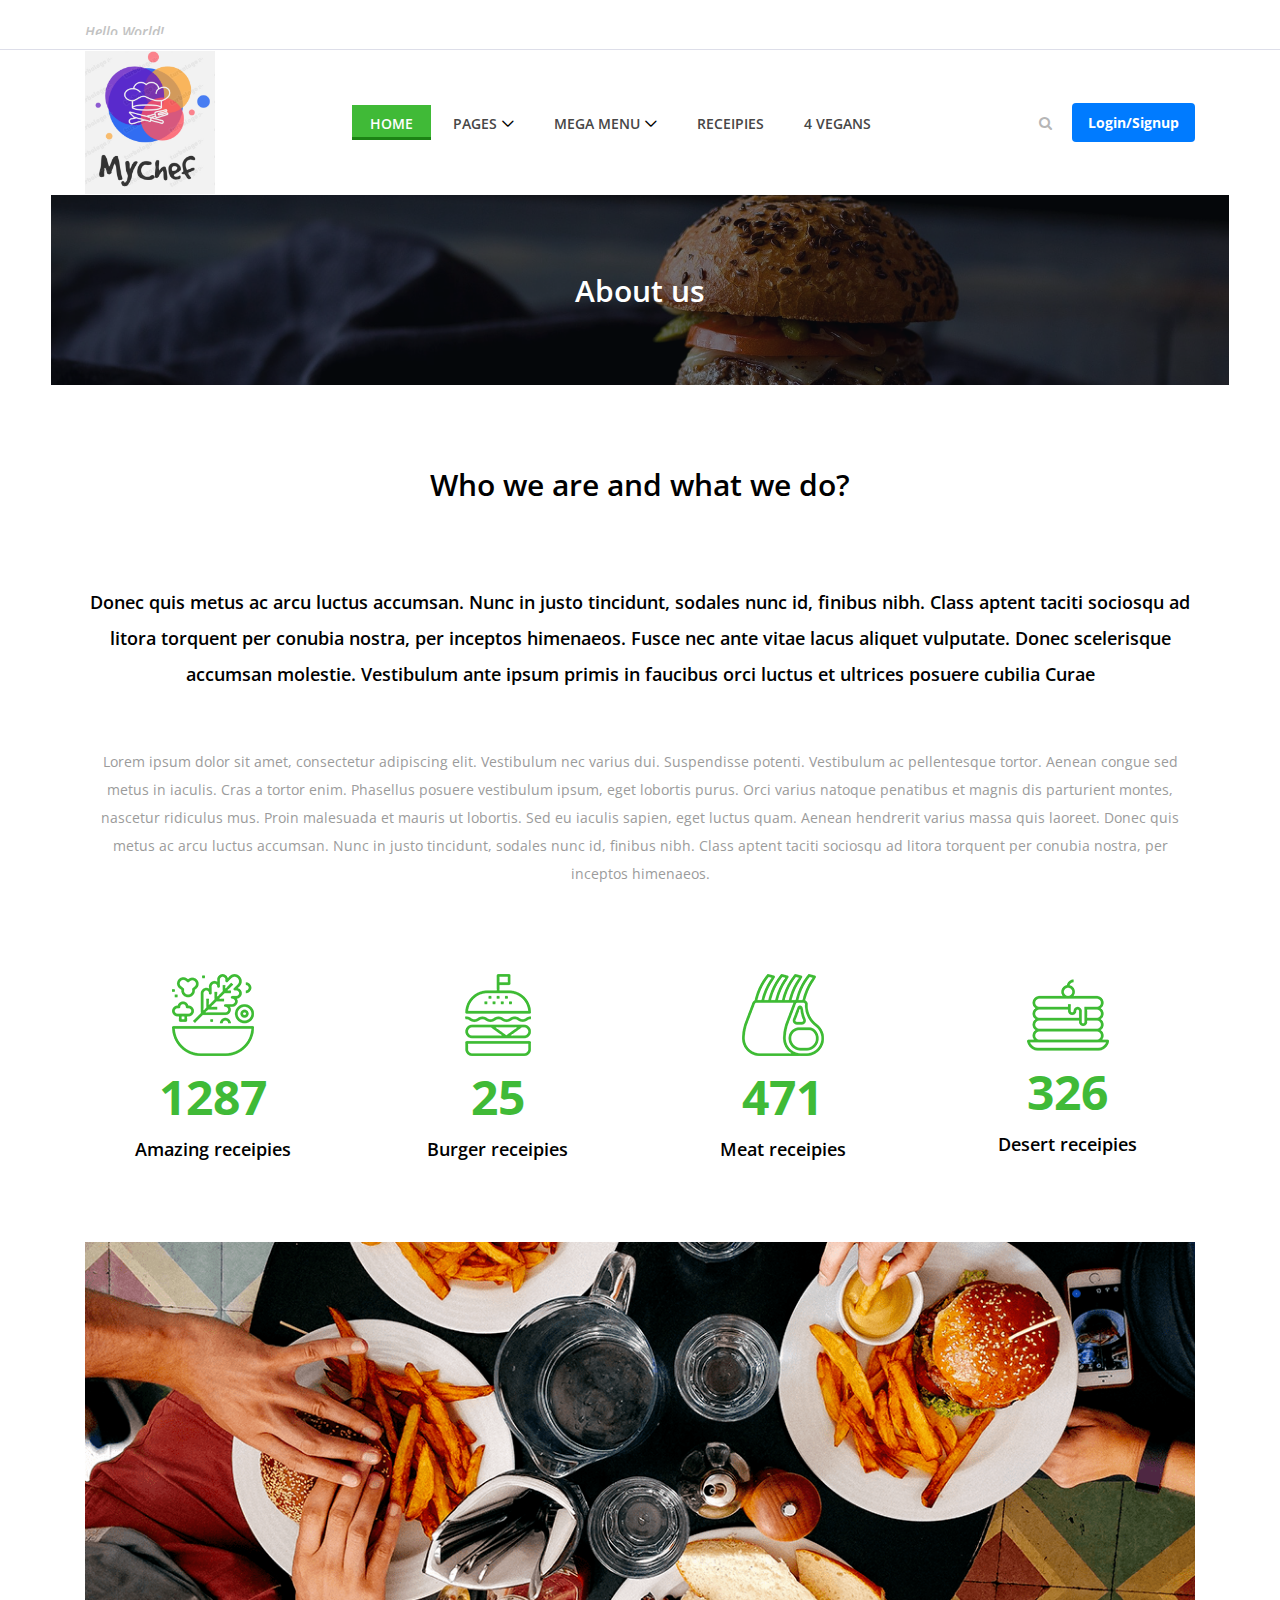
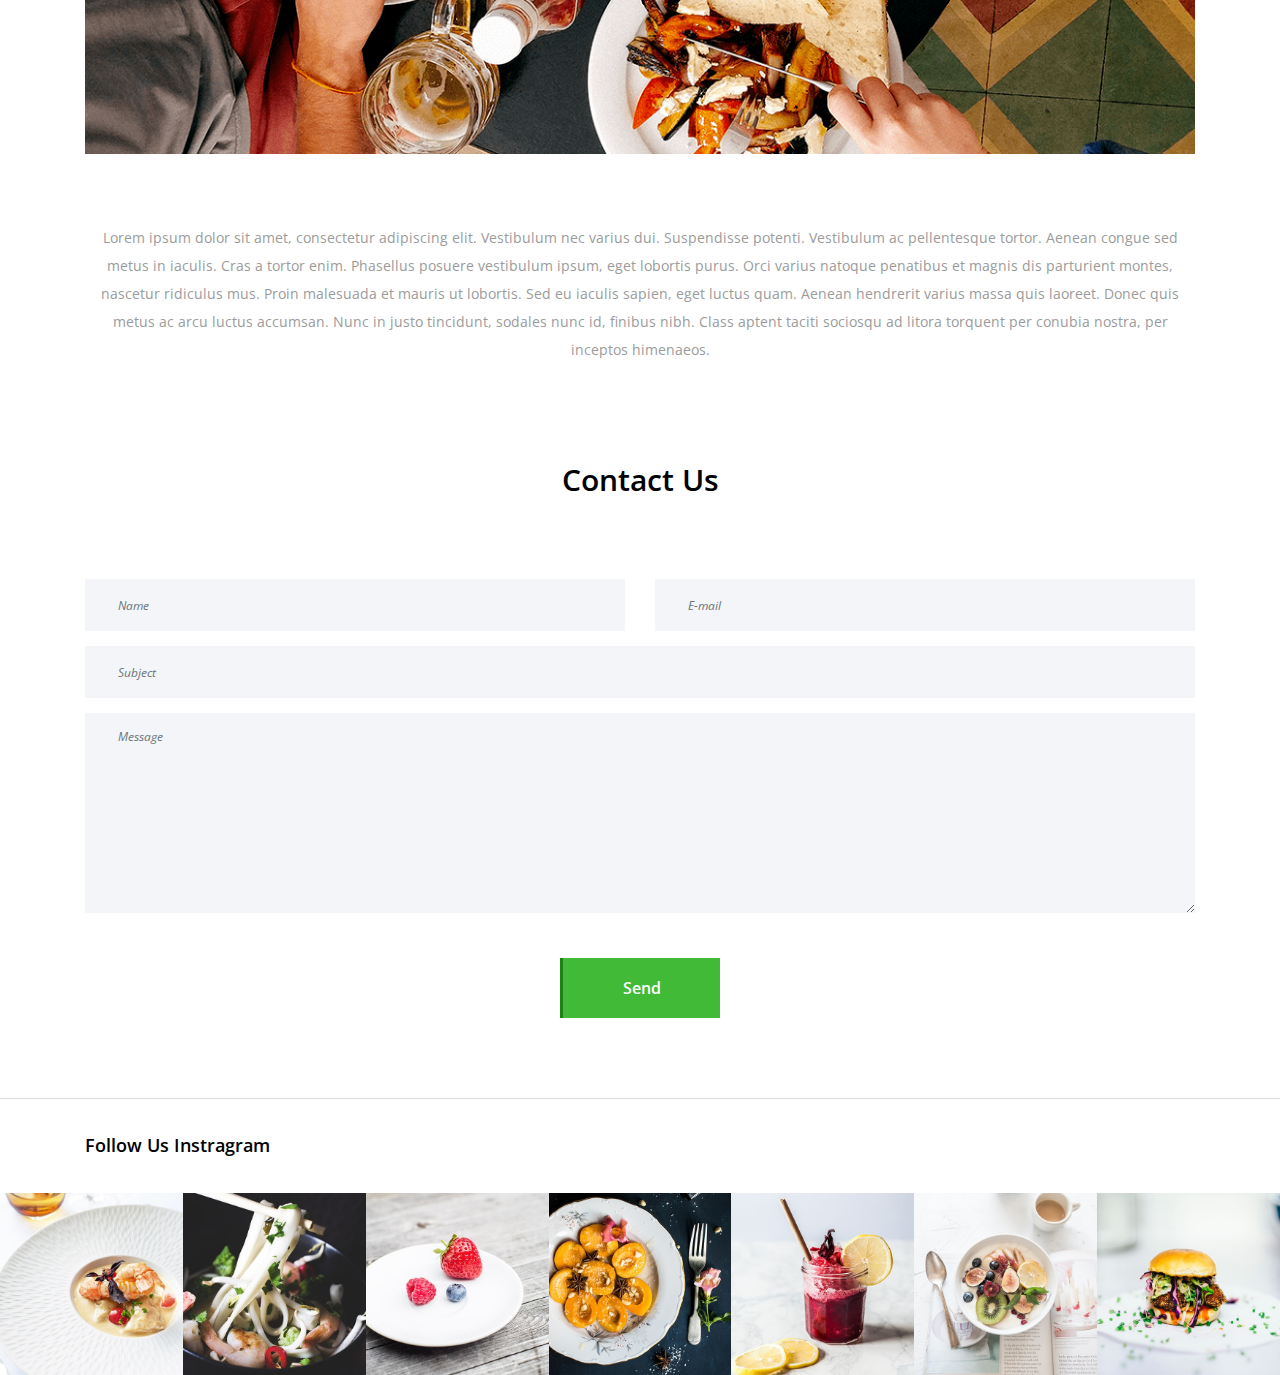
<file: MyChef/static/about.html>
<!DOCTYPE html>
<html lang="en">

<head>
    <meta charset="UTF-8">
    <meta name="description" content="">
    <meta http-equiv="X-UA-Compatible" content="IE=edge">
    <meta name="viewport" content="width=device-width, initial-scale=1, shrink-to-fit=no">
    <!-- The above 4 meta tags *must* come first in the head; any other head content must come *after* these tags -->

    <!-- Title -->
    <title>Delicious - Food Blog Template | About</title>

    <!-- Favicon -->
    <link rel="icon" href="img/core-img/favicon.ico">

    <!-- Core Stylesheet -->
    <link rel="stylesheet" href="style.css">

</head>

<body>
    <!-- Preloader -->
    <div id="preloader">
        <i class="circle-preloader"></i>
        <img src="img/core-img/salad.png" alt="">
    </div>

    <!-- Search Wrapper -->
    <div class="search-wrapper">
        <!-- Close Btn -->
        <div class="close-btn"><i class="fa fa-times" aria-hidden="true"></i></div>

        <div class="container">
            <div class="row">
                <div class="col-12">
                    <form action="#" method="post">
                        <input type="search" name="search" placeholder="Type any keywords...">
                        <button type="submit"><i class="fa fa-search" aria-hidden="true"></i></button>
                    </form>
                </div>
            </div>
        </div>
    </div>

    <!-- ##### Header Area Start ##### -->
    <header class="header-area">

        <!-- Top Header Area -->
        <div class="top-header-area">
            <div class="container h-100">
                <div class="row h-100 align-items-center justify-content-between">
                    <!-- Breaking News -->
                    <div class="col-12 col-sm-6">
                        <div class="breaking-news">
                            <div id="breakingNewsTicker" class="ticker">
                                <ul>
                                    <li><a href="#">Hello World!</a></li>
                                    <li><a href="#">Welcome to My Chef.</a></li>
                                    <li><a href="#">Filled with deliciousness!</a></li>
                                </ul>
                            </div>
                        </div>
                    </div>
                </div>
            </div>
        </div>

        <!-- Navbar Area -->
        <div class="delicious-main-menu">
            <div class="classy-nav-container breakpoint-off">
                <div class="container">
                    <!-- Menu -->
                    <nav class="classy-navbar justify-content-between" id="deliciousNav">

                        <!-- Logo -->
                        <a class="nav-brand" href="index.html">
                            <img src="img/core-img/newl.png" alt="" width="130" height="45">
                        </a>

                        <!-- Navbar Toggler -->
                        <div class="classy-navbar-toggler">
                            <span class="navbarToggler"><span></span><span></span><span></span></span>
                        </div>

                        <!-- Menu -->
                        <div class="classy-menu">

                            <!-- close btn -->
                            <div class="classycloseIcon">
                                <div class="cross-wrap"><span class="top"></span><span class="bottom"></span></div>
                            </div>

                            <!-- Nav Start -->
                            <div class="classynav">
                                <ul>
                                    <li class="active"><a href="index.html">Home</a></li>
                                    <li><a href="#">Pages</a>
                                        <ul class="dropdown">
                                            <li><a href="index.html">Home</a></li>
                                            <li><a href="blog-post.html">Blog Post</a></li>
                                            <li><a href="receipe-post.html">Receipe</a></li>
                                            <li><a href="elements.html">Elements</a></li>
                                        </ul>
                                    </li>
                                    <li><a href="#">Mega Menu</a>
                                        <div class="megamenu">
                                            <ul class="dropdown">
                                                <li><a href="index.html">Home</a></li>
                                                <li><a href="blog-post.html">Blog Post</a></li>
                                                <li><a href="receipe-post.html">Receipe</a></li>
                                                <li><a href="elements.html">Elements</a></li>
                                            </ul>
                                        </div>
                                    </li>
                                    <li><a href="receipe-post.html">Receipies</a></li>
                                    <li><a href="receipe-post.html">4 Vegans</a></li>
                                </ul>

                                <!-- Newsletter Form -->
                                <div class="search-btn">
                                    <i class="fa fa-search" aria-hidden="true"></i>
                                </div>

                                <!-- Login/Signup Button -->
                                <div class="auth-btn">
                                    <a href="login" class="btn btn-auth">Login/Signup</a>
                                </div>

                            </div>
                            <!-- Nav End -->
                        </div>
                    </nav>
                </div>
            </div>
        </div>
    </header>

    
    <!-- ##### Breadcumb Area Start ##### -->
    <div class="breadcumb-area bg-img bg-overlay" style="background-image: url(img/bg-img/breadcumb1.jpg);">
        <div class="container h-100">
            <div class="row h-100 align-items-center">
                <div class="col-12">
                    <div class="breadcumb-text text-center">
                        <h2>About us</h2>
                    </div>
                </div>
            </div>
        </div>
    </div>
    <!-- ##### Breadcumb Area End ##### -->

    <!-- ##### About Area Start ##### -->
    <section class="about-area section-padding-80">
        <div class="container">
            <div class="row">
                <div class="col-12">
                    <div class="section-heading">
                        <h3>Who we are and what we do?</h3>
                    </div>
                </div>
            </div>

            <div class="row">
                <div class="col-12">
                    <h6 class="sub-heading pb-5">Donec quis metus ac arcu luctus accumsan. Nunc in justo tincidunt, sodales nunc id, finibus nibh. Class aptent taciti sociosqu ad litora torquent per conubia nostra, per inceptos himenaeos. Fusce nec ante vitae lacus aliquet vulputate. Donec scelerisque accumsan molestie. Vestibulum ante ipsum primis in faucibus orci luctus et ultrices posuere cubilia Curae</h6>

                    <p class="text-center">Lorem ipsum dolor sit amet, consectetur adipiscing elit. Vestibulum nec varius dui. Suspendisse potenti. Vestibulum ac pellentesque tortor. Aenean congue sed metus in iaculis. Cras a tortor enim. Phasellus posuere vestibulum ipsum, eget lobortis purus. Orci varius natoque penatibus et magnis dis parturient montes, nascetur ridiculus mus. Proin malesuada et mauris ut lobortis. Sed eu iaculis sapien, eget luctus quam. Aenean hendrerit varius massa quis laoreet. Donec quis metus ac arcu luctus accumsan. Nunc in justo tincidunt, sodales nunc id, finibus nibh. Class aptent taciti sociosqu ad litora torquent per conubia nostra, per inceptos himenaeos.</p>
                </div>
            </div>

            <div class="row align-items-center mt-70">
                <!-- Single Cool Fact -->
                <div class="col-12 col-sm-6 col-lg-3">
                    <div class="single-cool-fact">
                        <img src="img/core-img/salad.png" alt="">
                        <h3><span class="counter">1287</span></h3>
                        <h6>Amazing receipies</h6>
                    </div>
                </div>

                <!-- Single Cool Fact -->
                <div class="col-12 col-sm-6 col-lg-3">
                    <div class="single-cool-fact">
                        <img src="img/core-img/hamburger.png" alt="">
                        <h3><span class="counter">25</span></h3>
                        <h6>Burger receipies</h6>
                    </div>
                </div>

                <!-- Single Cool Fact -->
                <div class="col-12 col-sm-6 col-lg-3">
                    <div class="single-cool-fact">
                        <img src="img/core-img/rib.png" alt="">
                        <h3><span class="counter">471</span></h3>
                        <h6>Meat receipies</h6>
                    </div>
                </div>

                <!-- Single Cool Fact -->
                <div class="col-12 col-sm-6 col-lg-3">
                    <div class="single-cool-fact">
                        <img src="img/core-img/pancake.png" alt="">
                        <h3><span class="counter">326</span></h3>
                        <h6>Desert receipies</h6>
                    </div>
                </div>
            </div>

            <div class="row">
                <div class="col-12">
                    <img class="mb-70" src="img/bg-img/about.png" alt="">
                    <p class="text-center">Lorem ipsum dolor sit amet, consectetur adipiscing elit. Vestibulum nec varius dui. Suspendisse potenti. Vestibulum ac pellentesque tortor. Aenean congue sed metus in iaculis. Cras a tortor enim. Phasellus posuere vestibulum ipsum, eget lobortis purus. Orci varius natoque penatibus et magnis dis parturient montes, nascetur ridiculus mus. Proin malesuada et mauris ut lobortis. Sed eu iaculis sapien, eget luctus quam. Aenean hendrerit varius massa quis laoreet. Donec quis metus ac arcu luctus accumsan. Nunc in justo tincidunt, sodales nunc id, finibus nibh. Class aptent taciti sociosqu ad litora torquent per conubia nostra, per inceptos himenaeos.</p>
                </div>
            </div>
        </div>
    </section>
    <!-- ##### About Area End ##### -->

    <!-- ##### Contact Area Start ##### -->
    <div class="contact-area section-padding-0-80">
        <div class="container">
            <div class="row">
                <div class="col-12">
                    <div class="section-heading">
                        <h3>Contact Us</h3>
                    </div>
                </div>
            </div>

            <div class="row">
                <div class="col-12">
                    <div class="contact-form-area">
                        <form action="#" method="post">
                            <div class="row">
                                <div class="col-12 col-lg-6">
                                    <input type="text" class="form-control" id="name" placeholder="Name">
                                </div>
                                <div class="col-12 col-lg-6">
                                    <input type="email" class="form-control" id="email" placeholder="E-mail">
                                </div>
                                <div class="col-12">
                                    <input type="text" class="form-control" id="subject" placeholder="Subject">
                                </div>
                                <div class="col-12">
                                    <textarea name="message" class="form-control" id="message" cols="30" rows="10" placeholder="Message"></textarea>
                                </div>
                                <div class="col-12 text-center">
                                    <button class="btn delicious-btn mt-30" type="submit">Send</button>
                                </div>
                            </div>
                        </form>
                    </div>
                </div>
            </div>
        </div>
    </div>
    <!-- ##### Contact Area End ##### -->

    <!-- ##### Follow Us Instagram Area Start ##### -->
    <div class="follow-us-instagram">
        <div class="container">
            <div class="row">
                <div class="col-12">
                    <h5>Follow Us Instragram</h5>
                </div>
            </div>
        </div>
        <!-- Instagram Feeds -->
        <div class="insta-feeds d-flex flex-wrap">
            <!-- Single Insta Feeds -->
            <div class="single-insta-feeds">
                <img src="img/bg-img/insta1.jpg" alt="">
                <!-- Icon -->
                <div class="insta-icon">
                    <a href="#"><i class="fa fa-instagram" aria-hidden="true"></i></a>
                </div>
            </div>

            <!-- Single Insta Feeds -->
            <div class="single-insta-feeds">
                <img src="img/bg-img/insta2.jpg" alt="">
                <!-- Icon -->
                <div class="insta-icon">
                    <a href="#"><i class="fa fa-instagram" aria-hidden="true"></i></a>
                </div>
            </div>

            <!-- Single Insta Feeds -->
            <div class="single-insta-feeds">
                <img src="img/bg-img/insta3.jpg" alt="">
                <!-- Icon -->
                <div class="insta-icon">
                    <a href="#"><i class="fa fa-instagram" aria-hidden="true"></i></a>
                </div>
            </div>

            <!-- Single Insta Feeds -->
            <div class="single-insta-feeds">
                <img src="img/bg-img/insta4.jpg" alt="">
                <!-- Icon -->
                <div class="insta-icon">
                    <a href="#"><i class="fa fa-instagram" aria-hidden="true"></i></a>
                </div>
            </div>

            <!-- Single Insta Feeds -->
            <div class="single-insta-feeds">
                <img src="img/bg-img/insta5.jpg" alt="">
                <!-- Icon -->
                <div class="insta-icon">
                    <a href="#"><i class="fa fa-instagram" aria-hidden="true"></i></a>
                </div>
            </div>

            <!-- Single Insta Feeds -->
            <div class="single-insta-feeds">
                <img src="img/bg-img/insta6.jpg" alt="">
                <!-- Icon -->
                <div class="insta-icon">
                    <a href="#"><i class="fa fa-instagram" aria-hidden="true"></i></a>
                </div>
            </div>

            <!-- Single Insta Feeds -->
            <div class="single-insta-feeds">
                <img src="img/bg-img/insta7.jpg" alt="">
                <!-- Icon -->
                <div class="insta-icon">
                    <a href="#"><i class="fa fa-instagram" aria-hidden="true"></i></a>
                </div>
            </div>
        </div>
    </div>
    <!-- ##### Follow Us Instagram Area End ##### -->

    <!-- ##### Footer Area Start ##### -->
<!--    <footer class="footer-area">-->
<!--        <div class="container h-100">-->
<!--            <div class="row h-100">-->
<!--                <div class="col-12 h-100 d-flex flex-wrap align-items-center justify-content-between">-->
<!--                    &lt;!&ndash; Footer Social Info &ndash;&gt;-->
<!--                    <div class="footer-social-info text-right">-->
<!--                        <a href="#"><i class="fa fa-pinterest" aria-hidden="true"></i></a>-->
<!--                        <a href="#"><i class="fa fa-facebook" aria-hidden="true"></i></a>-->
<!--                        <a href="#"><i class="fa fa-twitter" aria-hidden="true"></i></a>-->
<!--                        <a href="#"><i class="fa fa-dribbble" aria-hidden="true"></i></a>-->
<!--                        <a href="#"><i class="fa fa-behance" aria-hidden="true"></i></a>-->
<!--                        <a href="#"><i class="fa fa-linkedin" aria-hidden="true"></i></a>-->
<!--                    </div>-->
<!--                    &lt;!&ndash; Footer Logo &ndash;&gt;-->
<!--                    <div class="footer-logo">-->
<!--                        <a href="index.html"><img src="img/core-img/newl.png" alt=""></a>-->
<!--                    </div>-->
<!--                    &lt;!&ndash; Copywrite &ndash;&gt;-->
<!--                </div>-->
<!--            </div>-->
<!--        </div>-->
<!--    </footer>-->
    <!-- ##### Footer Area Start ##### -->

    <!-- ##### All Javascript Files ##### -->
    <!-- jQuery-2.2.4 js -->
    <script src="js/jquery/jquery-2.2.4.min.js"></script>
    <!-- Popper js -->
    <script src="js/bootstrap/popper.min.js"></script>
    <!-- Bootstrap js -->
    <script src="js/bootstrap/bootstrap.min.js"></script>
    <!-- All Plugins js -->
    <script src="js/plugins/plugins.js"></script>
    <!-- Active js -->
    <script src="js/active.js"></script>
</body>

</html>
</file>
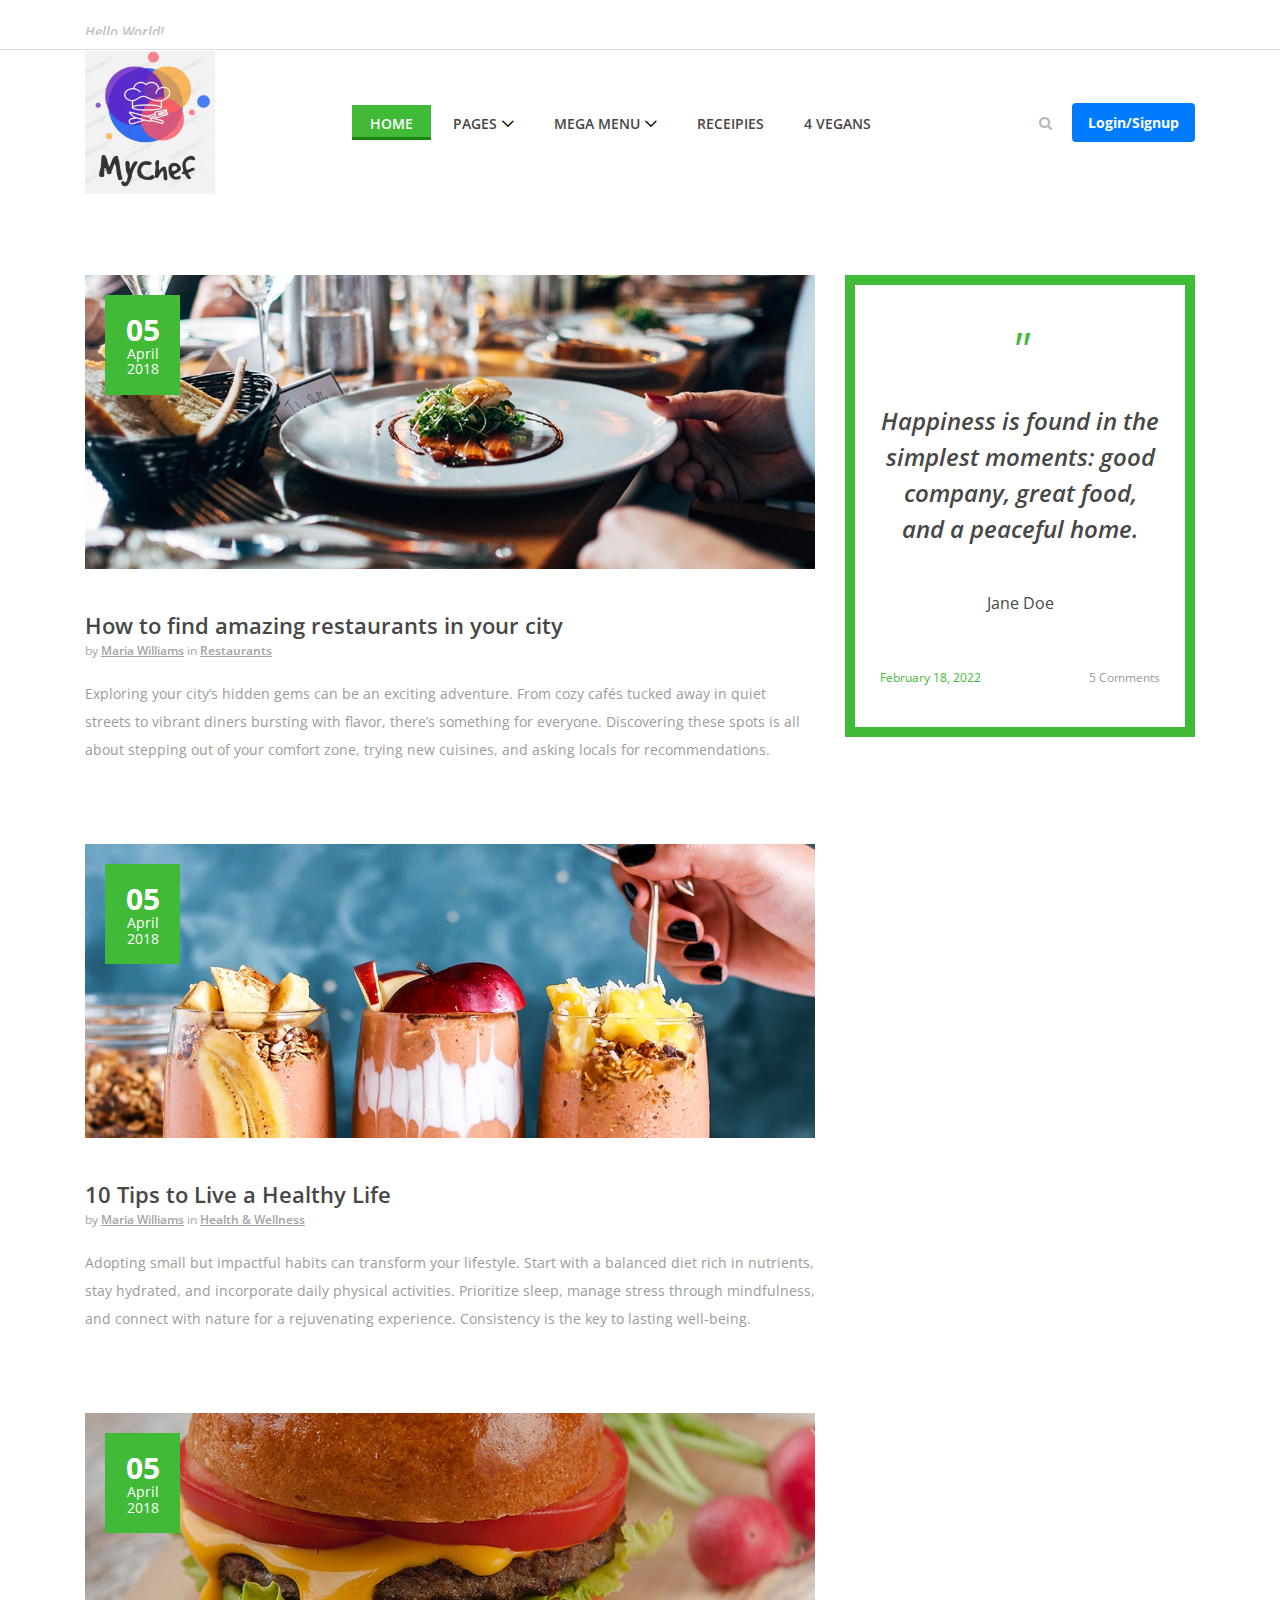
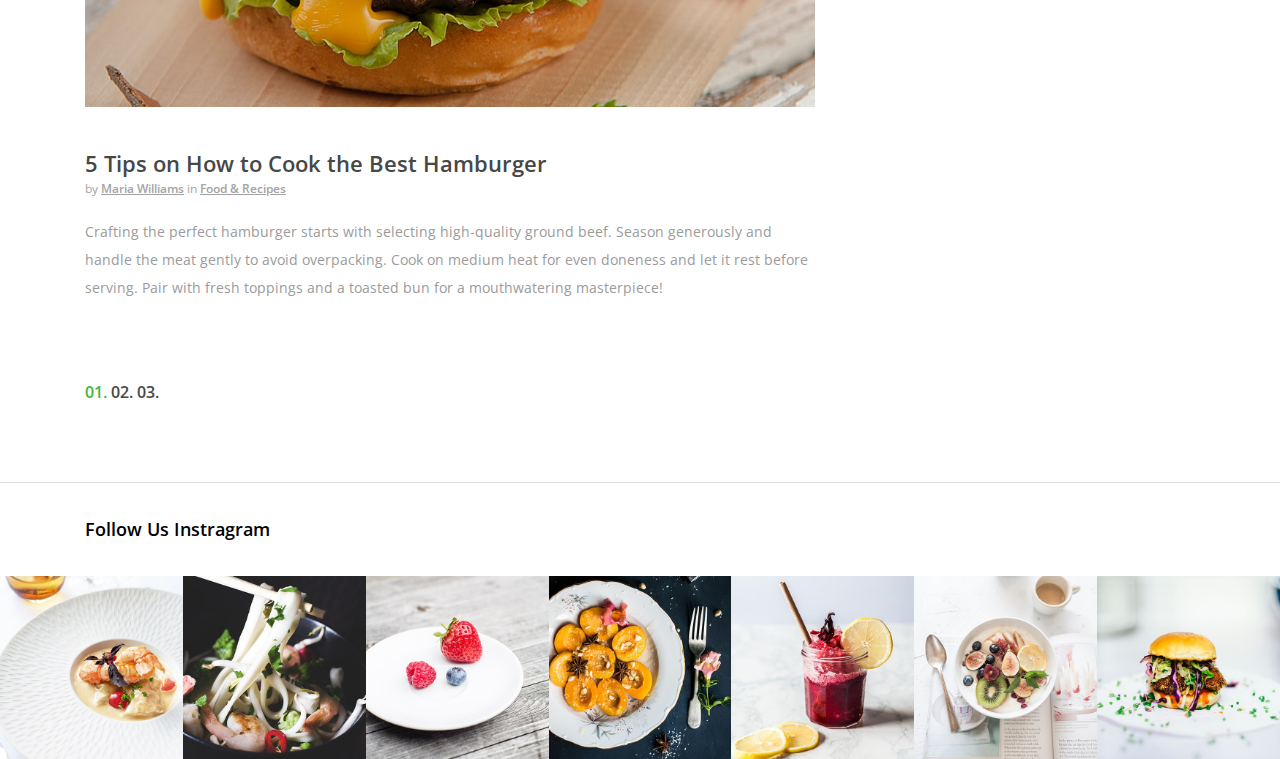
<file: MyChef/static/blog-post.html>
<!DOCTYPE html>
<html lang="en">

<head>
    <meta charset="UTF-8">
    <meta name="description" content="">
    <meta http-equiv="X-UA-Compatible" content="IE=edge">
    <meta name="viewport" content="width=device-width, initial-scale=1, shrink-to-fit=no">
    <!-- The above 4 meta tags *must* come first in the head; any other head content must come *after* these tags -->

    <!-- Title -->
    <title>My Chef  | A recipe Sharing Platform</title>

    <!-- Favicon -->
    <link rel="icon" href="img/core-img/favicon.ico">

    <!-- Core Stylesheet -->
    <link rel="stylesheet" href="style.css">

</head>

<body>
    <!-- Preloader -->
    <div id="preloader">
        <i class="circle-preloader"></i>
        <img src="img/core-img/salad.png" alt="">
    </div>

    <!-- Search Wrapper -->
    <div class="search-wrapper">
        <!-- Close Btn -->
        <div class="close-btn"><i class="fa fa-times" aria-hidden="true"></i></div>

        <div class="container">
            <div class="row">
                <div class="col-12">
                    <form action="#" method="post">
                        <input type="search" name="search" placeholder="Type any keywords...">
                        <button type="submit"><i class="fa fa-search" aria-hidden="true"></i></button>
                    </form>
                </div>
            </div>
        </div>
    </div>

    <!-- ##### Header Area Start ##### -->
    <header class="header-area">

        <!-- Top Header Area -->
        <div class="top-header-area">
            <div class="container h-100">
                <div class="row h-100 align-items-center justify-content-between">
                    <!-- Breaking News -->
                    <div class="col-12 col-sm-6">
                        <div class="breaking-news">
                            <div id="breakingNewsTicker" class="ticker">
                                <ul>
                                    <li><a href="#">Hello World!</a></li>
                                    <li><a href="#">Welcome to My Chef.</a></li>
                                    <li><a href="#">Filled with deliciousness!</a></li>
                                </ul>
                            </div>
                        </div>
                    </div>
                </div>
            </div>
        </div>

        <!-- Navbar Area -->
        <div class="delicious-main-menu">
            <div class="classy-nav-container breakpoint-off">
                <div class="container">
                    <!-- Menu -->
                    <nav class="classy-navbar justify-content-between" id="deliciousNav">

                        <!-- Logo -->
                        <a class="nav-brand" href="index.html">
                            <img src="img/core-img/newl.png" alt="" width="130" height="45">
                        </a>

                        <!-- Navbar Toggler -->
                        <div class="classy-navbar-toggler">
                            <span class="navbarToggler"><span></span><span></span><span></span></span>
                        </div>

                        <!-- Menu -->
                        <div class="classy-menu">

                            <!-- close btn -->
                            <div class="classycloseIcon">
                                <div class="cross-wrap"><span class="top"></span><span class="bottom"></span></div>
                            </div>

                            <!-- Nav Start -->
                            <div class="classynav">
                                <ul>
                                    <li class="active"><a href="index.html">Home</a></li>
                                    <li><a href="#">Pages</a>
                                        <ul class="dropdown">
                                            <li><a href="index.html">Home</a></li>
                                            <li><a href="blog-post.html">Blog Post</a></li>
                                            <li><a href="receipe-post.html">Receipe</a></li>
                                            <li><a href="elements.html">Elements</a></li>
                                        </ul>
                                    </li>
                                    <li><a href="#">Mega Menu</a>
                                        <div class="megamenu">
                                            <ul class="dropdown">
                                                <li><a href="index.html">Home</a></li>
                                                <li><a href="blog-post.html">Blog Post</a></li>
                                                <li><a href="receipe-post.html">Receipe</a></li>
                                                <li><a href="elements.html">Elements</a></li>
                                            </ul>
                                        </div>
                                    </li>
                                    <li><a href="receipe-post.html">Receipies</a></li>
                                    <li><a href="receipe-post.html">4 Vegans</a></li>
                                </ul>

                                <!-- Newsletter Form -->
                                <div class="search-btn">
                                    <i class="fa fa-search" aria-hidden="true"></i>
                                </div>

                                <!-- Login/Signup Button -->
                                <div class="auth-btn">
                                    <a href="login" class="btn btn-auth">Login/Signup</a>
                                </div>

                            </div>
                            <!-- Nav End -->
                        </div>
                    </nav>
                </div>
            </div>
        </div>
    </header>

    <!-- ##### Blog Area Start ##### -->
    <div class="blog-area section-padding-80">
        <div class="container">
            <div class="row">
                <div class="col-12 col-lg-8">
                    <div class="blog-posts-area">

                        <!-- Single Blog Area -->
                        <div class="single-blog-area mb-80">
                            <!-- Thumbnail -->
                            <div class="blog-thumbnail">
                                <img src="img/blog-img/1.jpg" alt="">
                                <!-- Post Date -->
                                <div class="post-date">
                                    <a href="#"><span>05</span>April <br> 2018</a>
                                </div>
                            </div>
                            <!-- Content -->
                            <div class="blog-content">
                                <a href="#" class="post-title">How to find amazing restaurants in your city</a>
                                <div class="meta-data">by <a href="#">Maria Williams</a> in <a href="#">Restaurants</a>
                                </div>
                                <p>Exploring your city’s hidden gems can be an exciting adventure. From cozy cafés tucked away in quiet streets to vibrant diners bursting with flavor, there’s something for everyone. Discovering these spots is all about stepping out of your comfort zone, trying new cuisines, and asking locals for recommendations. </p>

                            </div>
                        </div>

                        <!-- Single Blog Area -->
                        <div class="single-blog-area mb-80">
                            <!-- Thumbnail -->
                            <div class="blog-thumbnail">
                                <img src="img/blog-img/2.jpg" alt="">
                                <!-- Post Date -->
                                <div class="post-date">
                                    <a href="#"><span>05</span>April <br> 2018</a>
                                </div>
                            </div>
                            <!-- Content -->
                            <div class="blog-content">
                                <a href="#" class="post-title">10 Tips to Live a Healthy Life</a>
                                <div class="meta-data">by <a href="#">Maria Williams</a> in <a href="#">Health & Wellness</a></div>
                                <p>Adopting small but impactful habits can transform your lifestyle. Start with a balanced diet rich in nutrients, stay hydrated, and incorporate daily physical activities. Prioritize sleep, manage stress through mindfulness, and connect with nature for a rejuvenating experience. Consistency is the key to lasting well-being.</p>
                            </div>

                        </div>

                        <!-- Single Blog Area -->
                        <div class="single-blog-area mb-80">
                            <!-- Thumbnail -->
                            <div class="blog-thumbnail">
                                <img src="img/blog-img/3.jpg" alt="">
                                <!-- Post Date -->
                                <div class="post-date">
                                    <a href="#"><span>05</span>April <br> 2018</a>
                                </div>
                            </div>
                            <!-- Content -->
                            <div class="blog-content">
                                <a href="#" class="post-title">5 Tips on How to Cook the Best Hamburger</a>
                                <div class="meta-data">by <a href="#">Maria Williams</a> in <a href="#">Food & Recipes</a></div>
                                <p>Crafting the perfect hamburger starts with selecting high-quality ground beef. Season generously and handle the meat gently to avoid overpacking. Cook on medium heat for even doneness and let it rest before serving. Pair with fresh toppings and a toasted bun for a mouthwatering masterpiece!</p>
                            </div>

                        </div>

                    </div>

                    <nav aria-label="Page navigation example">
                        <ul class="pagination">
                            <li class="page-item active"><a class="page-link" href="#">01.</a></li>
                            <li class="page-item"><a class="page-link" href="#">02.</a></li>
                            <li class="page-item"><a class="page-link" href="#">03.</a></li>
                        </ul>
                    </nav>
                </div>

                <div class="col-12 col-lg-4">
                    <div class="blog-sidebar-area">

                        <!-- Widget -->
<!--                        <div class="single-widget mb-80">-->
<!--                            <h6>Archive</h6>-->
<!--                            <ul class="list">-->
<!--                                <li><a href="#">March 2018</a></li>-->
<!--                                <li><a href="#">February 2018</a></li>-->
<!--                                <li><a href="#">January 2018</a></li>-->
<!--                                <li><a href="#">December 2017</a></li>-->
<!--                                <li><a href="#">November 2017</a></li>-->
<!--                            </ul>-->
<!--                        </div>-->

<!--                        &lt;!&ndash; Widget &ndash;&gt;-->
<!--                        <div class="single-widget mb-80">-->
<!--                            <h6>Categories</h6>-->
<!--                            <ul class="list">-->
<!--                                <li><a href="#">Restaurants</a></li>-->
<!--                                <li><a href="#">Food &amp; Drinks</a></li>-->
<!--                                <li><a href="#">Vegans</a></li>-->
<!--                                <li><a href="#">Events &amp; Lifestyle</a></li>-->
<!--                                <li><a href="#">Uncategorized</a></li>-->
<!--                            </ul>-->
<!--                        </div>-->

<!--                        &lt;!&ndash; Widget &ndash;&gt;-->
<!--                        <div class="single-widget mb-80">-->
<!--                            <h6>Newsletter</h6>-->

<!--                            &lt;!&ndash; Form &ndash;&gt;-->
<!--                            <div class="newsletter-form bg-img bg-overlay" style="background-image: url(img/bg-img/bg1.jpg);">-->
<!--                                <form action="#" method="post">-->
<!--                                    <input type="email" name="email" placeholder="Subscribe to newsletter">-->
<!--                                    <button type="submit" class="btn delicious-btn w-100">Subscribe</button>-->
<!--                                </form>-->
<!--                                <p>Fusce nec ante vitae lacus aliquet vulputate. Donec sceleri sque accumsan molestie. Vestibulum ante ipsum primis in faucibus orci luctus et ultrices posuere cubilia.</p>-->
<!--                            </div>-->
<!--                        </div>-->

                        <!-- Widget -->
                        <div class="single-widget mb-80">
                            <div class="quote-area text-center">
                                <span>"</span>
                                <h4>Happiness is found in the simplest moments: good company, great food, and a peaceful home.</h4>
                                <p>Jane Doe</p>
                                <div class="date-comments d-flex justify-content-between">
                                    <div class="date">February 18, 2022</div>
                                    <div class="comments">5 Comments</div>
                                </div>
                            </div>
                        </div>
                    </div>
                </div>
            </div>
        </div>
    </div>
    <!-- ##### Blog Area End ##### -->

    <!-- ##### Follow Us Instagram Area Start ##### -->
    <div class="follow-us-instagram">
        <div class="container">
            <div class="row">
                <div class="col-12">
                    <h5>Follow Us Instragram</h5>
                </div>
            </div>
        </div>
        <!-- Instagram Feeds -->
        <div class="insta-feeds d-flex flex-wrap">
            <!-- Single Insta Feeds -->
            <div class="single-insta-feeds">
                <img src="img/bg-img/insta1.jpg" alt="">
                <!-- Icon -->
                <div class="insta-icon">
                    <a href="#"><i class="fa fa-instagram" aria-hidden="true"></i></a>
                </div>
            </div>

            <!-- Single Insta Feeds -->
            <div class="single-insta-feeds">
                <img src="img/bg-img/insta2.jpg" alt="">
                <!-- Icon -->
                <div class="insta-icon">
                    <a href="#"><i class="fa fa-instagram" aria-hidden="true"></i></a>
                </div>
            </div>

            <!-- Single Insta Feeds -->
            <div class="single-insta-feeds">
                <img src="img/bg-img/insta3.jpg" alt="">
                <!-- Icon -->
                <div class="insta-icon">
                    <a href="#"><i class="fa fa-instagram" aria-hidden="true"></i></a>
                </div>
            </div>

            <!-- Single Insta Feeds -->
            <div class="single-insta-feeds">
                <img src="img/bg-img/insta4.jpg" alt="">
                <!-- Icon -->
                <div class="insta-icon">
                    <a href="#"><i class="fa fa-instagram" aria-hidden="true"></i></a>
                </div>
            </div>

            <!-- Single Insta Feeds -->
            <div class="single-insta-feeds">
                <img src="img/bg-img/insta5.jpg" alt="">
                <!-- Icon -->
                <div class="insta-icon">
                    <a href="#"><i class="fa fa-instagram" aria-hidden="true"></i></a>
                </div>
            </div>

            <!-- Single Insta Feeds -->
            <div class="single-insta-feeds">
                <img src="img/bg-img/insta6.jpg" alt="">
                <!-- Icon -->
                <div class="insta-icon">
                    <a href="#"><i class="fa fa-instagram" aria-hidden="true"></i></a>
                </div>
            </div>

            <!-- Single Insta Feeds -->
            <div class="single-insta-feeds">
                <img src="img/bg-img/insta7.jpg" alt="">
                <!-- Icon -->
                <div class="insta-icon">
                    <a href="#"><i class="fa fa-instagram" aria-hidden="true"></i></a>
                </div>
            </div>
        </div>
    </div>
    <!-- ##### Follow Us Instagram Area End ##### -->

<!--    &lt;!&ndash; ##### Footer Area Start ##### &ndash;&gt;-->
<!--    <footer class="footer-area">-->
<!--        <div class="container h-100">-->
<!--            <div class="row h-100">-->
<!--                <div class="col-12 h-100 d-flex flex-wrap align-items-center justify-content-between">-->
<!--                    &lt;!&ndash; Footer Social Info &ndash;&gt;-->
<!--                    <div class="footer-social-info text-right">-->
<!--                        <a href="#"><i class="fa fa-pinterest" aria-hidden="true"></i></a>-->
<!--                        <a href="#"><i class="fa fa-facebook" aria-hidden="true"></i></a>-->
<!--                        <a href="#"><i class="fa fa-twitter" aria-hidden="true"></i></a>-->
<!--                        <a href="#"><i class="fa fa-dribbble" aria-hidden="true"></i></a>-->
<!--                        <a href="#"><i class="fa fa-behance" aria-hidden="true"></i></a>-->
<!--                        <a href="#"><i class="fa fa-linkedin" aria-hidden="true"></i></a>-->
<!--                    </div>-->
<!--                    &lt;!&ndash; Footer Logo &ndash;&gt;-->
<!--&lt;!&ndash;                    <div class="footer-logo">&ndash;&gt;-->
<!--&lt;!&ndash;                        <a href="index.html"><img src="img/core-img/newl.png" alt=""></a>&ndash;&gt;-->
<!--&lt;!&ndash;                    </div>&ndash;&gt;-->

<!--                </div>-->
<!--            </div>-->
<!--        </div>-->
<!--    </footer>-->
<!--    &lt;!&ndash; ##### Footer Area Start ##### &ndash;&gt;-->

    <!-- ##### All Javascript Files ##### -->
    <!-- jQuery-2.2.4 js -->
    <script src="js/jquery/jquery-2.2.4.min.js"></script>
    <!-- Popper js -->
    <script src="js/bootstrap/popper.min.js"></script>
    <!-- Bootstrap js -->
    <script src="js/bootstrap/bootstrap.min.js"></script>
    <!-- All Plugins js -->
    <script src="js/plugins/plugins.js"></script>
    <!-- Active js -->
    <script src="js/active.js"></script>
</body>

</html>
</file>
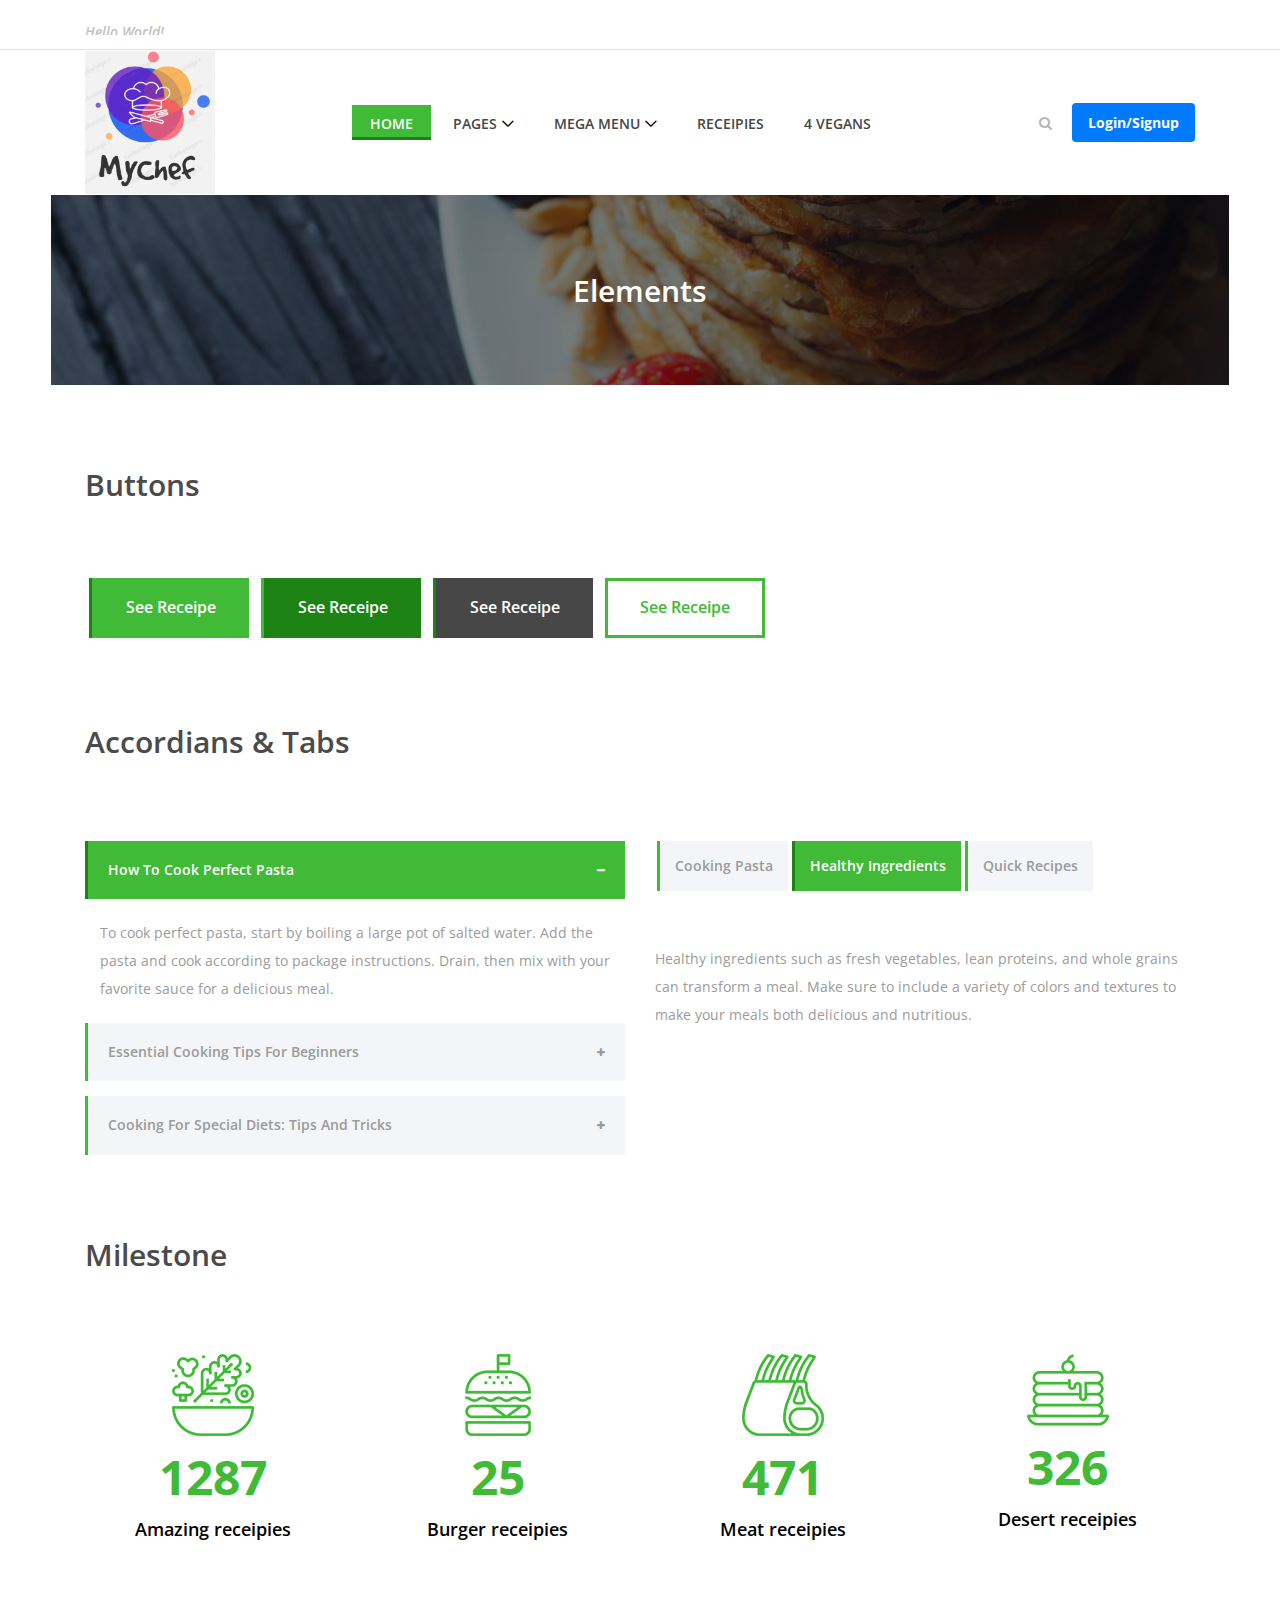
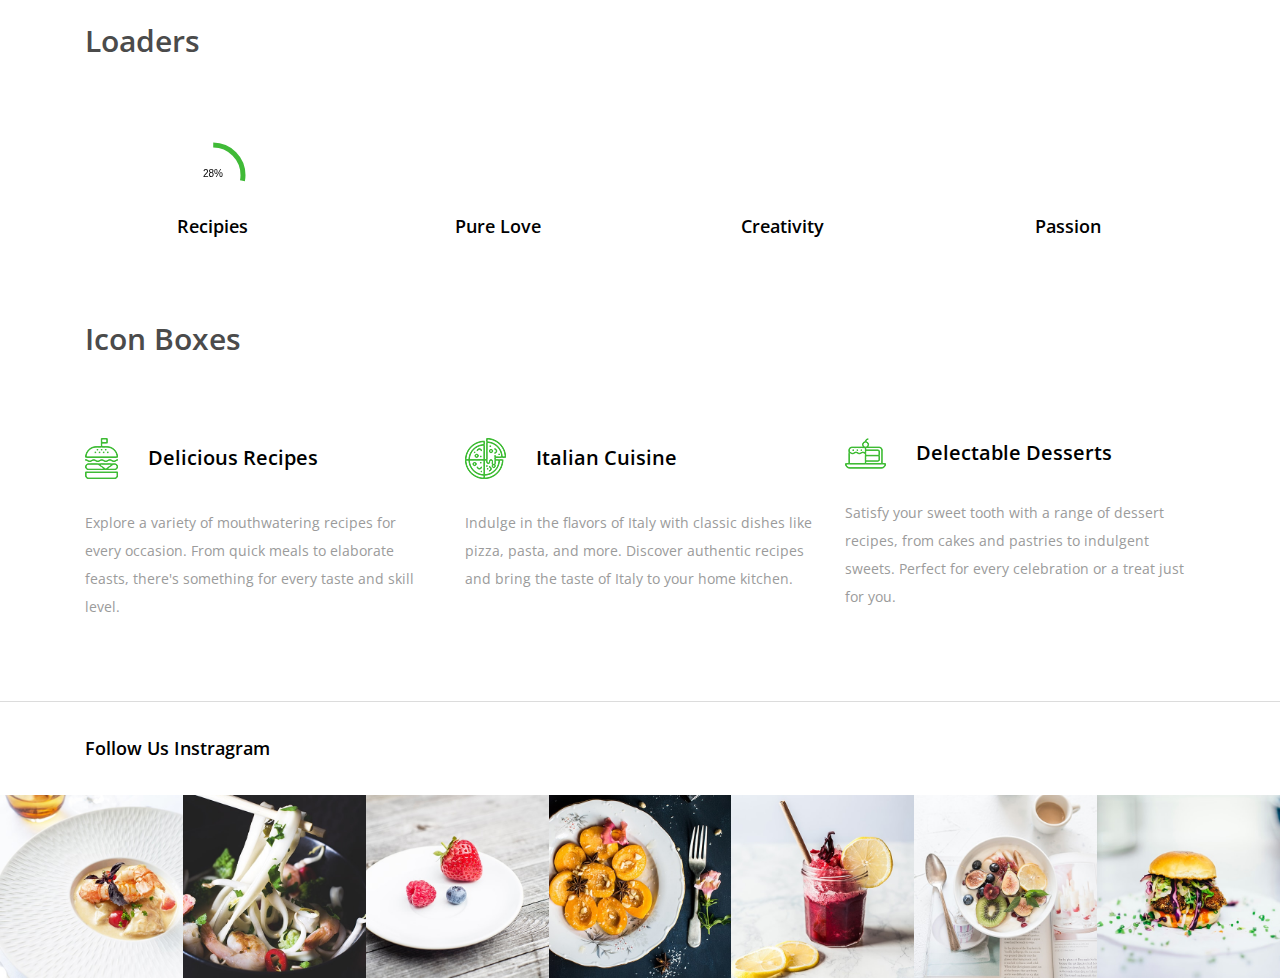
<file: MyChef/static/elements.html>
<!DOCTYPE html>
<html lang="en">

<head>
    <meta charset="UTF-8">
    <meta name="description" content="">
    <meta http-equiv="X-UA-Compatible" content="IE=edge">
    <meta name="viewport" content="width=device-width, initial-scale=1, shrink-to-fit=no">
    <!-- The above 4 meta tags *must* come first in the head; any other head content must come *after* these tags -->

    <!-- Title -->
    <title>Delicious - Food Blog Template | Elements</title>

    <!-- Favicon -->
    <link rel="icon" href="img/core-img/favicon.ico">

    <!-- Core Stylesheet -->
    <link rel="stylesheet" href="style.css">

</head>

<body>
    <!-- Preloader -->
    <div id="preloader">
        <i class="circle-preloader"></i>
        <img src="img/core-img/salad.png" alt="">
    </div>

    <!-- Search Wrapper -->
    <div class="search-wrapper">
        <!-- Close Btn -->
        <div class="close-btn"><i class="fa fa-times" aria-hidden="true"></i></div>

        <div class="container">
            <div class="row">
                <div class="col-12">
                    <form action="#" method="post">
                        <input type="search" name="search" placeholder="Type any keywords...">
                        <button type="submit"><i class="fa fa-search" aria-hidden="true"></i></button>
                    </form>
                </div>
            </div>
        </div>
    </div>

    <!-- ##### Header Area Start ##### -->
    <header class="header-area">

        <!-- Top Header Area -->
        <div class="top-header-area">
            <div class="container h-100">
                <div class="row h-100 align-items-center justify-content-between">
                    <!-- Breaking News -->
                    <div class="col-12 col-sm-6">
                        <div class="breaking-news">
                            <div id="breakingNewsTicker" class="ticker">
                                <ul>
                                    <li><a href="#">Hello World!</a></li>
                                    <li><a href="#">Welcome to My Chef.</a></li>
                                    <li><a href="#">Filled with deliciousness!</a></li>
                                </ul>
                            </div>
                        </div>
                    </div>
                </div>
            </div>
        </div>

        <!-- Navbar Area -->
        <div class="delicious-main-menu">
            <div class="classy-nav-container breakpoint-off">
                <div class="container">
                    <!-- Menu -->
                    <nav class="classy-navbar justify-content-between" id="deliciousNav">

                        <!-- Logo -->
                        <a class="nav-brand" href="index.html">
                            <img src="img/core-img/newl.png" alt="" width="130" height="45">
                        </a>

                        <!-- Navbar Toggler -->
                        <div class="classy-navbar-toggler">
                            <span class="navbarToggler"><span></span><span></span><span></span></span>
                        </div>

                        <!-- Menu -->
                        <div class="classy-menu">

                            <!-- close btn -->
                            <div class="classycloseIcon">
                                <div class="cross-wrap"><span class="top"></span><span class="bottom"></span></div>
                            </div>

                            <!-- Nav Start -->
                            <div class="classynav">
                                <ul>
                                    <li class="active"><a href="index.html">Home</a></li>
                                    <li><a href="#">Pages</a>
                                        <ul class="dropdown">
                                            <li><a href="index.html">Home</a></li>
                                            <li><a href="blog-post.html">Blog Post</a></li>
                                            <li><a href="receipe-post.html">Receipe</a></li>
                                            <li><a href="elements.html">Elements</a></li>
                                        </ul>
                                    </li>
                                    <li><a href="#">Mega Menu</a>
                                        <div class="megamenu">
                                            <ul class="dropdown">
                                                <li><a href="index.html">Home</a></li>
                                                <li><a href="blog-post.html">Blog Post</a></li>
                                                <li><a href="receipe-post.html">Receipe</a></li>
                                                <li><a href="elements.html">Elements</a></li>
                                            </ul>
                                        </div>
                                    </li>
                                    <li><a href="receipe-post.html">Receipies</a></li>
                                    <li><a href="receipe-post.html">4 Vegans</a></li>
                                </ul>

                                <!-- Newsletter Form -->
                                <div class="search-btn">
                                    <i class="fa fa-search" aria-hidden="true"></i>
                                </div>

                                <!-- Login/Signup Button -->
                                <div class="auth-btn">
                                    <a href="login" class="btn btn-auth">Login/Signup</a>
                                </div>

                            </div>
                            <!-- Nav End -->
                        </div>
                    </nav>
                </div>
            </div>
        </div>
    </header>


    <!-- ##### Breadcumb Area Start ##### -->
    <div class="breadcumb-area bg-img bg-overlay" style="background-image: url(img/bg-img/breadcumb5.jpg);">
        <div class="container h-100">
            <div class="row h-100 align-items-center">
                <div class="col-12">
                    <div class="breadcumb-text text-center">
                        <h2>Elements</h2>
                    </div>
                </div>
            </div>
        </div>
    </div>
    <!-- ##### Breadcumb Area End ##### -->

    <!-- ##### Elements Area Start ##### -->
    <section class="elements-area section-padding-80-0">
        <div class="container">
            <div class="row">

                <!-- ********** Buttons ********** -->
                <div class="col-12">
                    <div class="elements-title">
                        <h2>Buttons</h2>
                    </div>
                    <!-- Buttons -->
                    <div class="delicious-buttons-area mb-80">
                        <a href="#" class="btn delicious-btn m-1">See Receipe</a>
                        <a href="#" class="btn delicious-btn btn-2 m-1">See Receipe</a>
                        <a href="#" class="btn delicious-btn btn-3 m-1">See Receipe</a>
                        <a href="#" class="btn delicious-btn btn-4 m-1">See Receipe</a>
                    </div>
                </div>

                <!-- ********** Progress Bars & Accordions ********** -->
                <div class="col-12">
                    <div class="elements-title mb-80">
                        <h2>Accordians &amp; Tabs</h2>
                    </div>
                </div>

                <!-- ##### Accordions ##### -->
                <div class="col-12 col-lg-6">
                    <div class="accordions mb-80" id="accordion" role="tablist" aria-multiselectable="true">

                        <!-- Single Accordion Area -->
                        <div class="panel single-accordion">
                            <h6><a role="button" class="" aria-expanded="true" aria-controls="collapseOne" data-toggle="collapse" data-parent="#accordion" href="#collapseOne">How to Cook Perfect Pasta
                                <span class="accor-open"><i class="fa fa-plus" aria-hidden="true"></i></span>
                                <span class="accor-close"><i class="fa fa-minus" aria-hidden="true"></i></span>
                            </a></h6>
                            <div id="collapseOne" class="accordion-content collapse show">
                                <p>To cook perfect pasta, start by boiling a large pot of salted water. Add the pasta and cook according to package instructions. Drain, then mix with your favorite sauce for a delicious meal.</p>
                            </div>
                        </div>

                        <!-- Single Accordion Area -->
                        <div class="panel single-accordion">
                            <h6>
                                <a role="button" class="collapsed" aria-expanded="true" aria-controls="collapseTwo" data-parent="#accordion" data-toggle="collapse" href="#collapseTwo">Essential Cooking Tips for Beginners
                                    <span class="accor-open"><i class="fa fa-plus" aria-hidden="true"></i></span>
                                    <span class="accor-close"><i class="fa fa-minus" aria-hidden="true"></i></span>
                                </a>
                            </h6>
                            <div id="collapseTwo" class="accordion-content collapse">
                                <p>Start with simple recipes and gradually build your skills. Learn how to use basic kitchen tools like knives and pots. Keep your ingredients fresh and season well to enhance the flavors.</p>
                            </div>
                        </div>

                        <!-- Single Accordion Area -->
                        <div class="panel single-accordion">
                            <h6>
                                <a role="button" aria-expanded="true" aria-controls="collapseThree" class="collapsed" data-parent="#accordion" data-toggle="collapse" href="#collapseThree">Cooking for Special Diets: Tips and Tricks
                                    <span class="accor-open"><i class="fa fa-plus" aria-hidden="true"></i></span>
                                    <span class="accor-close"><i class="fa fa-minus" aria-hidden="true"></i></span>
                                </a>
                            </h6>
                            <div id="collapseThree" class="accordion-content collapse">
                                <p>When cooking for special diets, always read labels and check ingredients. For gluten-free dishes, substitute flour with rice flour or almond flour. Make sure to use plant-based alternatives when cooking vegan meals.</p>
                            </div>
                        </div>
                    </div>
                </div>

                <!-- ##### Tabs ##### -->
                <div class="col-12 col-lg-6">
                    <div class="delicious-tabs-content">
                        <ul class="nav nav-tabs" id="myTab" role="tablist">
                            <li class="nav-item">
                                <a class="nav-link" id="tab--1" data-toggle="tab" href="#tab1" role="tab" aria-controls="tab1" aria-selected="false">Cooking Pasta</a>
                            </li>
                            <li class="nav-item">
                                <a class="nav-link active" id="tab--2" data-toggle="tab" href="#tab2" role="tab" aria-controls="tab2" aria-selected="false">Healthy Ingredients</a>
                            </li>
                            <li class="nav-item">
                                <a class="nav-link" id="tab--3" data-toggle="tab" href="#tab3" role="tab" aria-controls="tab3" aria-selected="true">Quick Recipes</a>
                            </li>
                        </ul>

                        <div class="tab-content mb-80" id="myTabContent">
                            <div class="tab-pane fade" id="tab1" role="tabpanel" aria-labelledby="tab--1">
                                <div class="delicious-tab-content">
                                    <!-- Tab Text -->
                                    <div class="delicious-tab-text">
                                        <p>Cooking pasta is easy, but the key is to get the timing right. For al dente pasta, check it a minute or two before the package instructions. You can also try adding olive oil to the water to prevent sticking.</p>
                                    </div>
                                </div>
                            </div>
                            <div class="tab-pane fade show active" id="tab2" role="tabpanel" aria-labelledby="tab--2">
                                <div class="delicious-tab-content">
                                    <!-- Tab Text -->
                                    <div class="delicious-tab-text">
                                        <p>Healthy ingredients such as fresh vegetables, lean proteins, and whole grains can transform a meal. Make sure to include a variety of colors and textures to make your meals both delicious and nutritious.</p>
                                    </div>
                                </div>
                            </div>
                            <div class="tab-pane fade" id="tab3" role="tabpanel" aria-labelledby="tab--3">
                                <div class="delicious-tab-content">
                                    <!-- Tab Text -->
                                    <div class="delicious-tab-text">
                                        <p>Looking for quick meals? Try one-pot recipes that combine proteins, vegetables, and grains. This way, you can make a healthy and filling meal in under 30 minutes!</p>
                                    </div>
                                </div>
                            </div>
                        </div>
                    </div>
                </div>

                <!-- ********** Milestones ********** -->
                <div class="col-12">
                    <div class="elements-title mb-80">
                        <h2>Milestone</h2>
                    </div>
                </div>

                <div class="col-12">
                    <div class="delicious-cool-facts-area">
                        <div class="row">
                            <!-- Single Cool Fact -->
                            <div class="col-12 col-sm-6 col-lg-3">
                                <div class="single-cool-fact">
                                    <img src="img/core-img/salad.png" alt="">
                                    <h3><span class="counter">1287</span></h3>
                                    <h6>Amazing receipies</h6>
                                </div>
                            </div>

                            <!-- Single Cool Fact -->
                            <div class="col-12 col-sm-6 col-lg-3">
                                <div class="single-cool-fact">
                                    <img src="img/core-img/hamburger.png" alt="">
                                    <h3><span class="counter">25</span></h3>
                                    <h6>Burger receipies</h6>
                                </div>
                            </div>

                            <!-- Single Cool Fact -->
                            <div class="col-12 col-sm-6 col-lg-3">
                                <div class="single-cool-fact">
                                    <img src="img/core-img/rib.png" alt="">
                                    <h3><span class="counter">471</span></h3>
                                    <h6>Meat receipies</h6>
                                </div>
                            </div>

                            <!-- Single Cool Fact -->
                            <div class="col-12 col-sm-6 col-lg-3">
                                <div class="single-cool-fact">
                                    <img src="img/core-img/pancake.png" alt="">
                                    <h3><span class="counter">326</span></h3>
                                    <h6>Desert receipies</h6>
                                </div>
                            </div>
                        </div>
                    </div>
                </div>

                <!-- ********** Loaders ********** -->
                <div class="col-12">
                    <div class="elements-title mb-80">
                        <h2>Loaders</h2>
                    </div>
                </div>

                <div class="col-12">
                    <!-- Loaders Area Start -->
                    <div class="our-skills-area text-center">
                        <div class="row">
                            <!-- Single Bar Circle -->
                            <div class="col-12 col-sm-6 col-md-3">
                                <div class="single-pie-bar mb-80" data-percent="95">
                                    <canvas class="bar-circle" width="70" height="70"></canvas>
                                    <h6>Recipies</h6>
                                </div>
                            </div>
                            <!-- Single Bar Circle -->
                            <div class="col-12 col-sm-6 col-md-3">
                                <div class="single-pie-bar mb-80" data-percent="100">
                                    <canvas class="bar-circle" width="70" height="70"></canvas>
                                    <h6>Pure Love</h6>
                                </div>
                            </div>
                            <!-- Single Bar Circle -->
                            <div class="col-12 col-sm-6 col-md-3">
                                <div class="single-pie-bar mb-80" data-percent="85">
                                    <canvas class="bar-circle" width="70" height="70"></canvas>
                                    <h6>Creativity</h6>
                                </div>
                            </div>
                            <!-- Single Bar Circle -->
                            <div class="col-12 col-sm-6 col-md-3">
                                <div class="single-pie-bar mb-80" data-percent="52">
                                    <canvas class="bar-circle" width="70" height="70"></canvas>
                                    <h6>Passion</h6>
                                </div>
                            </div>
                        </div>
                    </div>
                </div>

                <!-- ********** Icon Boxes ********** -->
                <div class="col-12">
                    <div class="elements-title mb-80">
                        <h2>Icon Boxes</h2>
                    </div>
                </div>

                <div class="col-12">
                    <div class="row">

                        <!-- Single Feature Area -->
                        <div class="col-12 col-sm-6 col-lg-4">
                            <div class="single-feature-area mb-80">
                                <div class="d-flex align-items-center mb-30">
                                    <img src="img/core-img/hamburger2.png" alt="">
                                    <h5>Delicious Recipes</h5>
                                </div>
                                <p>Explore a variety of mouthwatering recipes for every occasion. From quick meals to elaborate feasts, there's something for every taste and skill level.</p>
                            </div>
                        </div>

                        <!-- Single Feature Area -->
                        <div class="col-12 col-sm-6 col-lg-4">
                            <div class="single-feature-area mb-80">
                                <div class="d-flex align-items-center mb-30">
                                    <img src="img/core-img/pizza.png" alt="">
                                    <h5>Italian Cuisine</h5>
                                </div>
                                <p>Indulge in the flavors of Italy with classic dishes like pizza, pasta, and more. Discover authentic recipes and bring the taste of Italy to your home kitchen.</p>
                            </div>
                        </div>

                        <!-- Single Feature Area -->
                        <div class="col-12 col-sm-6 col-lg-4">
                            <div class="single-feature-area mb-80">
                                <div class="d-flex align-items-center mb-30">
                                    <img src="img/core-img/cake2.png" alt="">
                                    <h5>Delectable Desserts</h5>
                                </div>
                                <p>Satisfy your sweet tooth with a range of dessert recipes, from cakes and pastries to indulgent sweets. Perfect for every celebration or a treat just for you.</p>
                            </div>
                        </div>

                    </div>
                </div>
            </div>
        </div>
    </section>
    <!-- ***** Elements Area End ***** -->

    <!-- ##### Follow Us Instagram Area Start ##### -->
    <div class="follow-us-instagram">
        <div class="container">
            <div class="row">
                <div class="col-12">
                    <h5>Follow Us Instragram</h5>
                </div>
            </div>
        </div>
        <!-- Instagram Feeds -->
        <div class="insta-feeds d-flex flex-wrap">
            <!-- Single Insta Feeds -->
            <div class="single-insta-feeds">
                <img src="img/bg-img/insta1.jpg" alt="">
                <!-- Icon -->
                <div class="insta-icon">
                    <a href="#"><i class="fa fa-instagram" aria-hidden="true"></i></a>
                </div>
            </div>

            <!-- Single Insta Feeds -->
            <div class="single-insta-feeds">
                <img src="img/bg-img/insta2.jpg" alt="">
                <!-- Icon -->
                <div class="insta-icon">
                    <a href="#"><i class="fa fa-instagram" aria-hidden="true"></i></a>
                </div>
            </div>

            <!-- Single Insta Feeds -->
            <div class="single-insta-feeds">
                <img src="img/bg-img/insta3.jpg" alt="">
                <!-- Icon -->
                <div class="insta-icon">
                    <a href="#"><i class="fa fa-instagram" aria-hidden="true"></i></a>
                </div>
            </div>

            <!-- Single Insta Feeds -->
            <div class="single-insta-feeds">
                <img src="img/bg-img/insta4.jpg" alt="">
                <!-- Icon -->
                <div class="insta-icon">
                    <a href="#"><i class="fa fa-instagram" aria-hidden="true"></i></a>
                </div>
            </div>

            <!-- Single Insta Feeds -->
            <div class="single-insta-feeds">
                <img src="img/bg-img/insta5.jpg" alt="">
                <!-- Icon -->
                <div class="insta-icon">
                    <a href="#"><i class="fa fa-instagram" aria-hidden="true"></i></a>
                </div>
            </div>

            <!-- Single Insta Feeds -->
            <div class="single-insta-feeds">
                <img src="img/bg-img/insta6.jpg" alt="">
                <!-- Icon -->
                <div class="insta-icon">
                    <a href="#"><i class="fa fa-instagram" aria-hidden="true"></i></a>
                </div>
            </div>

            <!-- Single Insta Feeds -->
            <div class="single-insta-feeds">
                <img src="img/bg-img/insta7.jpg" alt="">
                <!-- Icon -->
                <div class="insta-icon">
                    <a href="#"><i class="fa fa-instagram" aria-hidden="true"></i></a>
                </div>
            </div>
        </div>
    </div>
    <!-- ##### Follow Us Instagram Area End ##### -->

<!--    &lt;!&ndash; ##### Footer Area Start ##### &ndash;&gt;-->
<!--    <footer class="footer-area">-->
<!--        <div class="container h-100">-->
<!--            <div class="row h-100">-->
<!--                <div class="col-12 h-100 d-flex flex-wrap align-items-center justify-content-between">-->
<!--                    &lt;!&ndash; Footer Social Info &ndash;&gt;-->
<!--                    <div class="footer-social-info text-right">-->
<!--                        <a href="#"><i class="fa fa-pinterest" aria-hidden="true"></i></a>-->
<!--                        <a href="#"><i class="fa fa-facebook" aria-hidden="true"></i></a>-->
<!--                        <a href="#"><i class="fa fa-twitter" aria-hidden="true"></i></a>-->
<!--                        <a href="#"><i class="fa fa-dribbble" aria-hidden="true"></i></a>-->
<!--                        <a href="#"><i class="fa fa-behance" aria-hidden="true"></i></a>-->
<!--                        <a href="#"><i class="fa fa-linkedin" aria-hidden="true"></i></a>-->
<!--                    </div>-->
<!--                    &lt;!&ndash; Footer Logo &ndash;&gt;-->
<!--                    <div class="footer-logo">-->
<!--                        <a href="index.html"><img src="img/core-img/newl.png" alt=""></a>-->
<!--                    </div>-->

<!--                </div>-->
<!--            </div>-->
<!--        </div>-->
<!--    </footer>-->
<!--    &lt;!&ndash; ##### Footer Area Start ##### &ndash;&gt;-->

    <!-- ##### All Javascript Files ##### -->
    <!-- jQuery-2.2.4 js -->
    <script src="js/jquery/jquery-2.2.4.min.js"></script>
    <!-- Popper js -->
    <script src="js/bootstrap/popper.min.js"></script>
    <!-- Bootstrap js -->
    <script src="js/bootstrap/bootstrap.min.js"></script>
    <!-- All Plugins js -->
    <script src="js/plugins/plugins.js"></script>
    <!-- Active js -->
    <script src="js/active.js"></script>
</body>

</html>
</file>
<file: MyChef/static/style.css>
/* [Master Stylesheet v1.0]

- Template Name: Delicious - Food Blog Template
- Template Author: Colorlib
- Template URL: colorlib.com
- Version: 1.0.0

*/
/* :: 1.0 Import Fonts */
@import url("https://fonts.googleapis.com/css?family=Open+Sans:300,300i,400,400i,600,600i,700,700i,800,800i");
/* :: 2.0 Import All CSS */
@import url(css/bootstrap.min.css);
@import url(css/owl.carousel.min.css);
@import url(css/animate.css);
@import url(css/magnific-popup.css);
@import url(css/font-awesome.min.css);
@import url(css/custom-icon.css);
@import url(css/classy-nav.min.css);
@import url(css/nice-select.min.css);
/* :: 3.0 Base CSS */
* {
  margin: 0;
  padding: 0; }

body {
  font-family: "Open Sans", sans-serif;
  font-size: 14px; }

h1,
h2,
h3,
h4,
h5,
h6 {
  color: #000000;
  line-height: 1.3;
  font-weight: 600; }

p {
  color: #9b9b9b;
  font-size: 14px;
  line-height: 2;
  font-weight: 400; }

a,
a:hover,
a:focus {
  -webkit-transition-duration: 500ms;
  transition-duration: 500ms;
  text-decoration: none;
  outline: 0 solid transparent;
  color: #000000;
  font-weight: 600;
  font-size: 14px;
  color: #474747; }

ul,
ol {
  margin: 0; }
  ul li,
  ol li {
    list-style: none; }

img {
  height: auto;
  max-width: 100%; }

/* Spacing */
.mt-15 {
  margin-top: 15px !important; }

.mt-30 {
  margin-top: 30px !important; }

.mt-50 {
  margin-top: 50px !important; }

.mt-70 {
  margin-top: 70px !important; }

.mt-100 {
  margin-top: 100px !important; }

.mb-15 {
  margin-bottom: 15px !important; }

.mb-30 {
  margin-bottom: 30px !important; }

.mb-50 {
  margin-bottom: 50px !important; }

.mb-70 {
  margin-bottom: 70px !important; }

.mb-80 {
  margin-bottom: 80px !important; }

.mb-100 {
  margin-bottom: 100px !important; }

.ml-15 {
  margin-left: 15px !important; }

.ml-30 {
  margin-left: 30px !important; }

.ml-50 {
  margin-left: 50px !important; }

.mr-15 {
  margin-right: 15px !important; }

.mr-30 {
  margin-right: 30px !important; }

.mr-50 {
  margin-right: 50px !important; }

/* Height */
.height-400 {
  height: 400px !important; }

.height-500 {
  height: 500px !important; }

.height-600 {
  height: 600px !important; }

.height-700 {
  height: 700px !important; }

.height-800 {
  height: 800px !important; }

/* Section Padding */
.section-padding-80 {
  padding-top: 80px;
  padding-bottom: 80px; }

.section-padding-80-0 {
  padding-top: 80px;
  padding-bottom: 0; }

.section-padding-0-80 {
  padding-top: 0;
  padding-bottom: 80px; }

/* Section Heading */
.section-heading {
  position: relative;
  z-index: 1;
  margin-bottom: 80px;
  text-align: center; }
  .section-heading h3 {
    font-size: 30px;
    margin-bottom: 0; }
  .section-heading.text-left {
    text-align: left !important; }
  .section-heading.white h3 {
    color: #ffffff; }

/* Preloader */
#preloader {
  background-color: #ffffff;
  width: 100%;
  height: 100%;
  position: fixed;
  top: 0;
  left: 0;
  right: 0;
  z-index: 5000; }
  #preloader img {
    width: 30px;
    position: absolute;
    top: 50%;
    left: 50%;
    -webkit-transform: translate(-50%, -50%);
    transform: translate(-50%, -50%);
    z-index: 10; }
  #preloader .circle-preloader {
    display: block;
    width: 60px;
    height: 60px;
    border: 2px solid #ccc;
    border-bottom-color: #1c8314;
    border-radius: 50%;
    position: absolute;
    top: 0;
    left: 0;
    right: 0;
    bottom: 0;
    margin: auto;
    animation: spin 2s infinite linear; }
@-webkit-keyframes spin {
  100% {
    -webkit-transform: rotate(360deg);
    transform: rotate(360deg); } }
@keyframes spin {
  100% {
    -webkit-transform: rotate(360deg);
    transform: rotate(360deg); } }
/* Miscellaneous */
.bg-img {
  background-position: center center;
  background-size: cover;
  background-repeat: no-repeat; }

.bg-white {
  background-color: #ffffff !important; }

.bg-dark {
  background-color: #000000 !important; }

.bg-transparent {
  background-color: transparent !important; }

.font-bold {
  font-weight: 700; }

.font-light {
  font-weight: 300; }

.bg-overlay {
  position: relative;
  z-index: 2;
  background-position: center center;
  background-size: cover; }
  .bg-overlay::after {
    background-color: rgba(10, 12, 18, 0.55);
    position: absolute;
    z-index: -1;
    top: 0;
    left: 0;
    width: 100%;
    height: 100%;
    content: ""; }

.mfp-image-holder .mfp-close,
.mfp-iframe-holder .mfp-close {
  color: #ffffff;
  right: 0;
  padding-right: 0;
  width: 30px;
  height: 30px;
  background-color: #40ba37;
  line-height: 30px;
  text-align: center;
  position: absolute;
  top: 0;
  right: -30px; }
  @media only screen and (min-width: 768px) and (max-width: 991px) {
    .mfp-image-holder .mfp-close,
    .mfp-iframe-holder .mfp-close {
      right: 0; } }
  @media only screen and (max-width: 767px) {
    .mfp-image-holder .mfp-close,
    .mfp-iframe-holder .mfp-close {
      right: 0; } }

input:focus,
textarea:focus {
  outline: none;
  box-shadow: none;
  border-color: transparent; }

.nice-select {
  border: none;
  background-color: #f3f5f8;
  border-radius: 0;
  width: 100%;
  height: 60px;
  line-height: 60px;
  color: #2f2f2f; }
  .nice-select span {
    color: #2f2f2f; }
  .nice-select::after {
    right: 20px; }
  .nice-select .list {
    background-color: #ffffff;
    border: none;
    border-radius: 0;
    box-shadow: 0 0 4px 0 rgba(0, 0, 0, 0.1);
    margin-top: 0;
    width: 100%; }

/* ScrollUp */
#scrollUp {
  background-color: #40ba37;
  border-radius: 0;
  bottom: 60px;
  box-shadow: 0 2px 6px 0 rgba(0, 0, 0, 0.3);
  color: #ffffff;
  font-size: 24px;
  height: 40px;
  line-height: 38px;
  right: 60px;
  text-align: center;
  width: 40px;
  -webkit-transition-duration: 500ms;
  transition-duration: 500ms; }
  #scrollUp:hover {
    background-color: #141414; }
  @media only screen and (max-width: 767px) {
    #scrollUp {
      bottom: 30px;
      right: 30px; } }

/* Button */
.delicious-btn {
  display: inline-block;
  min-width: 160px;
  height: 60px;
  color: #ffffff;
  border: none;
  border-left: 3px solid #1c8314;
  border-radius: 0;
  padding: 0 30px;
  font-size: 16px;
  line-height: 58px;
  font-weight: 600;
  -webkit-transition-duration: 500ms;
  transition-duration: 500ms;
  text-transform: capitalize;
  background-color: #40ba37; }
  .delicious-btn.active, .delicious-btn:hover, .delicious-btn:focus {
    font-size: 16px;
    font-weight: 600;
    color: #ffffff;
    background-color: #1c8314;
    border-color: #40ba37; }
  .delicious-btn.btn-2 {
    background-color: #1c8314;
    border-color: #40ba37; }
    .delicious-btn.btn-2.active, .delicious-btn.btn-2:hover, .delicious-btn.btn-2:focus {
      background-color: #40ba37;
      border-color: #1c8314; }
  .delicious-btn.btn-3 {
    background-color: #474747;
    border-color: #1c8314; }
    .delicious-btn.btn-3.active, .delicious-btn.btn-3:hover, .delicious-btn.btn-3:focus {
      background-color: #40ba37;
      border-color: #1c8314; }
  .delicious-btn.btn-4 {
    background-color: transparent;
    border: 3px solid #40ba37;
    line-height: 53px;
    color: #40ba37; }
    @media only screen and (max-width: 767px) {
      .delicious-btn.btn-4 {
        height: 40px;
        line-height: 33px; } }
    .delicious-btn.btn-4.active, .delicious-btn.btn-4:hover, .delicious-btn.btn-4:focus {
      line-height: 53px;
      color: #ffffff;
      background-color: #40ba37; }
      @media only screen and (max-width: 767px) {
        .delicious-btn.btn-4.active, .delicious-btn.btn-4:hover, .delicious-btn.btn-4:focus {
          height: 40px;
          line-height: 33px; } }
  @media only screen and (max-width: 767px) {
    .delicious-btn {
      height: 40px;
      line-height: 39px; } }

/* :: 4.0 Search Wrapper */
.search-wrapper {
  width: 100%;
  height: 70px;
  position: fixed;
  z-index: 200;
  top: -80px;
  left: 0;
  background-color: #40ba37;
  -webkit-transition-duration: 700ms;
  transition-duration: 700ms; }
  .search-wrapper form {
    position: relative;
    z-index: 1; }
    .search-wrapper form input {
      width: 90%;
      height: 40px;
      border: 2px solid #ffffff;
      font-size: 12px;
      font-style: italic;
      padding: 0 20px;
      margin: 15px 0; }
      @media only screen and (max-width: 767px) {
        .search-wrapper form input {
          width: 80%; } }
    .search-wrapper form button {
      position: absolute;
      width: 60px;
      height: 40px;
      z-index: 1;
      top: 15px;
      border: none;
      right: 10%;
      cursor: pointer;
      outline: none; }
      @media only screen and (max-width: 767px) {
        .search-wrapper form button {
          right: 20%; } }
  .search-wrapper .close-btn {
    position: absolute;
    width: 70px;
    height: 100%;
    background-color: #000000;
    line-height: 50px;
    color: #ffffff;
    text-align: center;
    cursor: pointer;
    line-height: 70px;
    font-size: 12px;
    right: 0;
    top: 0;
    z-index: 100; }
  .search-wrapper.on {
    top: 0; }

/* :: 5.0 Header Area CSS */
.header-area {
  position: relative;
  z-index: 100;
  width: 100%; }
  .header-area .top-header-area {
    width: 100%;
    height: 50px;
    background-color: #ffffff;
    border-bottom: 1px solid #dddee9; }
    @media only screen and (max-width: 767px) {
      .header-area .top-header-area {
        height: 70px; } }
    .header-area .top-header-area .breaking-news {
      position: relative;
      z-index: 1; }
      .header-area .top-header-area .breaking-news .ticker {
        width: 100%;
        text-align: left;
        position: relative;
        overflow: hidden; }
        .header-area .top-header-area .breaking-news .ticker ul {
          width: 100%;
          position: relative;
          z-index: 1; }
          .header-area .top-header-area .breaking-news .ticker ul li {
            display: none;
            width: 100%; }
            .header-area .top-header-area .breaking-news .ticker ul li a {
              font-size: 14px;
              color: #b6b6b6;
              font-style: italic; }
              .header-area .top-header-area .breaking-news .ticker ul li a:hover, .header-area .top-header-area .breaking-news .ticker ul li a:focus {
                color: #40ba37; }
    .header-area .top-header-area .top-social-info a {
      display: inline-block;
      color: #b6b6b6;
      font-size: 13px;
      margin-right: 30px; }
      .header-area .top-header-area .top-social-info a:last-child {
        margin-right: 0; }
      .header-area .top-header-area .top-social-info a:hover, .header-area .top-header-area .top-social-info a:focus, .header-area .top-header-area .top-social-info a.active {
        color: #40ba37; }
  .header-area .delicious-main-menu {
    position: relative;
    width: 100%;
    z-index: 100;
    height: 145px; }
    @media only screen and (max-width: 767px) {
      .header-area .delicious-main-menu {
        height: 80px; } }
    .header-area .delicious-main-menu .classy-nav-container {
      background-color: transparent; }
    .header-area .delicious-main-menu .classy-navbar {
      height: 145px;
      padding: 0; }
      @media only screen and (max-width: 767px) {
        .header-area .delicious-main-menu .classy-navbar {
          height: 80px; } }
      .header-area .delicious-main-menu .classy-navbar .classynav ul li a {
        font-weight: 600; }
        .header-area .delicious-main-menu .classy-navbar .classynav ul li a:hover, .header-area .delicious-main-menu .classy-navbar .classynav ul li a:focus {
          font-weight: 600; }
      .header-area .delicious-main-menu .classy-navbar .classynav > ul > li > a {
        text-transform: uppercase;
        padding: 12px 18px 11px;
        background-color: transparent;
        border-bottom: 3px solid transparent;
        line-height: 1;
        color: #474747;
        font-weight: 600; }
        .header-area .delicious-main-menu .classy-navbar .classynav > ul > li > a:hover, .header-area .delicious-main-menu .classy-navbar .classynav > ul > li > a:focus {
          font-size: 14px;
          color: #ffffff;
          background-color: #40ba37;
          border-bottom: 3px solid #1c8314; }
          .header-area .delicious-main-menu .classy-navbar .classynav > ul > li > a:hover::after, .header-area .delicious-main-menu .classy-navbar .classynav > ul > li > a:focus::after {
            color: #ffffff; }
      .header-area .delicious-main-menu .classy-navbar .classynav > ul > li.active > a {
        color: #ffffff;
        background-color: #40ba37;
        border-bottom: 3px solid #1c8314; }
        .header-area .delicious-main-menu .classy-navbar .classynav > ul > li.active > a::after {
          color: #ffffff; }
    .header-area .delicious-main-menu .classynav .search-btn {
      color: #b6b6b6;
      margin-left: 150px;
      cursor: pointer;
      -webkit-transition-duration: 500ms;
      transition-duration: 500ms; }
      .header-area .delicious-main-menu .classynav .search-btn i {
        -webkit-transition-duration: 500ms;
        transition-duration: 500ms; }
      .header-area .delicious-main-menu .classynav .search-btn:hover i, .header-area .delicious-main-menu .classynav .search-btn:focus i {
        color: #40ba37; }
      @media only screen and (min-width: 992px) and (max-width: 1199px) {
        .header-area .delicious-main-menu .classynav .search-btn {
          margin-left: 50px; } }
      @media only screen and (min-width: 768px) and (max-width: 991px) {
        .header-area .delicious-main-menu .classynav .search-btn {
          margin-left: 30px;
          margin-top: 30px; } }
      @media only screen and (max-width: 767px) {
        .header-area .delicious-main-menu .classynav .search-btn {
          margin-left: 30px;
          margin-top: 30px; } }
  @media only screen and (max-width: 767px) {
    .header-area .nav-brand img {
      max-width: 90px; } }

/* :: 6.0 Welcome Area CSS */
.hero-area {
  position: relative;
  z-index: 1;
  margin-left: 4%;
  margin-right: 4%; }

.hero-slides {
  position: relative;
  z-index: 1; }
  .hero-slides .single-hero-slide {
    width: 100%;
    height: 820px;
    position: relative;
    z-index: 1; }
    @media only screen and (min-width: 992px) and (max-width: 1199px) {
      .hero-slides .single-hero-slide {
        height: 650px; } }
    @media only screen and (min-width: 768px) and (max-width: 991px) {
      .hero-slides .single-hero-slide {
        height: 650px; } }
    @media only screen and (max-width: 767px) {
      .hero-slides .single-hero-slide {
        height: 650px; } }
    .hero-slides .single-hero-slide .hero-slides-content {
      position: relative;
      z-index: 1;
      padding: 60px 50px;
      border-left: 3px solid #40ba37;
      background-color: rgba(24, 24, 24, 0.54); }
      @media only screen and (max-width: 767px) {
        .hero-slides .single-hero-slide .hero-slides-content {
          padding: 30px 20px; } }
      .hero-slides .single-hero-slide .hero-slides-content h2 {
        font-size: 30px;
        color: #ffffff;
        margin-bottom: 30px;
        font-weight: 600; }
        @media only screen and (max-width: 767px) {
          .hero-slides .single-hero-slide .hero-slides-content h2 {
            font-size: 24px; } }
      .hero-slides .single-hero-slide .hero-slides-content p {
        font-size: 16px;
        margin-bottom: 50px;
        color: #ffffff; }
  .hero-slides .owl-prev,
  .hero-slides .owl-next {
    background-color: transparent;
    width: 40px;
    height: 40px;
    line-height: 40px;
    color: #ffffff;
    top: 50%;
    margin-top: -20px;
    left: 4%;
    position: absolute;
    z-index: 10;
    text-align: center;
    font-size: 16px;
    font-weight: 600;
    opacity: 0;
    visibility: hidden;
    -webkit-transition-duration: 500ms;
    transition-duration: 500ms;
    border-bottom: 3px solid #1c8314; }
    @media only screen and (max-width: 767px) {
      .hero-slides .owl-prev,
      .hero-slides .owl-next {
        font-size: 13px; } }
  .hero-slides .owl-next {
    left: auto;
    right: 4%; }
  .hero-slides:hover .owl-prev, .hero-slides:hover .owl-next {
    opacity: 1;
    visibility: visible; }
  .hero-slides .owl-dots {
    display: -webkit-box;
    display: -ms-flexbox;
    display: flex;
    position: absolute;
    bottom: 50px;
    z-index: 10;
    width: 80%;
    left: 17%; }
    .hero-slides .owl-dots .owl-dot {
      font-size: 16px;
      font-weight: 600;
      color: #ffffff;
      margin-right: 10px; }
      .hero-slides .owl-dots .owl-dot.active {
        color: #1c8314; }

@media only screen and (min-width: 768px) and (max-width: 991px) {
  .breakpoint-on .classynav ul li.cn-dropdown-item > a::after,
  .breakpoint-on .classynav ul li.megamenu-item > a::after {
    top: 10px; } }
@media only screen and (max-width: 767px) {
  .breakpoint-on .classynav ul li.cn-dropdown-item > a::after,
  .breakpoint-on .classynav ul li.megamenu-item > a::after {
    top: 10px; } }

/* :: 7.0 Top Catagory Area */
.single-top-catagory {
  position: relative;
  z-index: 2;
  margin-bottom: 80px;
  -webkit-transition-duration: 500ms;
  transition-duration: 500ms;
  overflow: hidden; }
  .single-top-catagory img {
    width: 100%; }
  .single-top-catagory::after {
    content: "";
    position: absolute;
    height: 100%;
    width: 100%;
    z-index: 5;
    top: 0;
    left: 0;
    background: rgba(0, 0, 0, 0.8);
    background: -webkit-linear-gradient(to right, #000, rgba(0, 0, 0, 0.1));
    background: linear-gradient(to right, #000, rgba(0, 0, 0, 0.1)); }
  .single-top-catagory .top-cta-content {
    position: absolute;
    top: 50%;
    left: 40px;
    width: auto;
    height: auto;
    -webkit-transform: translateY(-50%);
    transform: translateY(-50%);
    z-index: 10; }
    .single-top-catagory .top-cta-content h3 {
      font-size: 30px;
      color: #ffffff;
      font-weight: 600;
      margin-bottom: 5px; }
      @media only screen and (max-width: 767px) {
        .single-top-catagory .top-cta-content h3 {
          font-size: 18px; } }
    .single-top-catagory .top-cta-content h6 {
      color: #ffffff;
      margin-bottom: 30px;
      display: block;
      font-weight: 400; }
      @media only screen and (max-width: 767px) {
        .single-top-catagory .top-cta-content h6 {
          margin-bottom: 10px; } }

/* :: 8.0 Best Receipe Area */
.best-receipe-area {
  position: relative;
  z-index: 1;
  padding-bottom: 50px; }

.single-best-receipe-area {
  position: relative;
  z-index: 1; }
  .single-best-receipe-area img {
    border-bottom: 3px solid #40ba37; }
  .single-best-receipe-area .receipe-content {
    padding-top: 30px;
    text-align: center; }
    .single-best-receipe-area .receipe-content h5 {
      font-size: 18px;
      margin-bottom: 10px;
      font-weight: 400;
      -webkit-transition-duration: 500ms;
      transition-duration: 500ms; }
      .single-best-receipe-area .receipe-content h5:hover, .single-best-receipe-area .receipe-content h5:focus {
        color: #40ba37; }
    .single-best-receipe-area .receipe-content .ratings i {
      font-size: 11px;
      color: #fbb710;
      display: inline-block;
      padding: 0 1px; }

/* :: 9.0 Cta Area */
.cta-area {
  position: relative;
  z-index: 2;
  width: 100%;
  height: 675px;
  background-attachment: fixed; }
  .cta-area .cta-content h2 {
    font-size: 72px;
    margin-bottom: 20px;
    color: #ffffff;
    font-weight: 400; }
    @media only screen and (min-width: 992px) and (max-width: 1199px) {
      .cta-area .cta-content h2 {
        font-size: 48px; } }
    @media only screen and (min-width: 768px) and (max-width: 991px) {
      .cta-area .cta-content h2 {
        font-size: 48px; } }
    @media only screen and (max-width: 767px) {
      .cta-area .cta-content h2 {
        font-size: 30px; } }
  .cta-area .cta-content p {
    color: #ffffff;
    margin-bottom: 100px;
    font-size: 16px; }
    @media only screen and (max-width: 767px) {
      .cta-area .cta-content p {
        margin-bottom: 50px; } }

/* :: 10.0 Small Receipe Area */
.small-receipe-area {
  position: relative;
  z-index: 1;
  padding-bottom: 30px; }

.single-small-receipe-area {
  position: relative;
  z-index: 1;
  margin-bottom: 50px; }
  .single-small-receipe-area .receipe-thumb {
    -webkit-box-flex: 0;
    -ms-flex: 0 0 100px;
    flex: 0 0 100px;
    max-width: 100px;
    width: 100px;
    padding-right: 20px; }
  .single-small-receipe-area .receipe-content span {
    font-size: 12px;
    display: block;
    color: #40ba37; }
  .single-small-receipe-area .receipe-content a {
    display: block; }
    .single-small-receipe-area .receipe-content a h5 {
      color: #474747;
      font-size: 18px;
      margin-bottom: 5px;
      -webkit-transition-duration: 500ms;
      transition-duration: 500ms; }
      @media only screen and (min-width: 992px) and (max-width: 1199px) {
        .single-small-receipe-area .receipe-content a h5 {
          font-size: 16px; } }
      .single-small-receipe-area .receipe-content a h5:hover, .single-small-receipe-area .receipe-content a h5:focus {
        color: #40ba37; }
  .single-small-receipe-area .receipe-content .ratings i {
    font-size: 11px;
    color: #fbb710;
    display: inline-block;
    padding: 0 1px; }
  .single-small-receipe-area .receipe-content p {
    font-size: 12px;
    margin-bottom: 0;
    color: #9b9b9b; }

/* :: 11.0 Quote Area */
.quote-area {
  position: relative;
  z-index: 1;
  border: 10px solid #40ba37;
  padding: 40px 25px;
  margin-bottom: 80px; }
  .quote-area span {
    font-size: 48px;
    font-style: italic;
    margin-bottom: 30px;
    display: block;
    color: #40ba37;
    line-height: 1; }
  .quote-area h4 {
    font-size: 24px;
    line-height: 1.5;
    font-style: italic;
    margin-bottom: 40px;
    color: #474747; }
    @media only screen and (min-width: 992px) and (max-width: 1199px) {
      .quote-area h4 {
        font-size: 20px; } }
  .quote-area p {
    color: #474747;
    font-size: 16px;
    margin-bottom: 50px; }
  .quote-area .date-comments .date {
    font-size: 12px;
    color: #40ba37; }
  .quote-area .date-comments .comments {
    font-size: 12px;
    color: #9b9b9b; }

/* :: 12.0 Newsletter Area */
.newsletter-area {
  position: relative;
  z-index: 1;
  margin-bottom: 80px; }
  .newsletter-area h4 {
    font-size: 24px;
    margin-bottom: 50px;
    display: block;
    color: #474747; }
    @media only screen and (min-width: 992px) and (max-width: 1199px) {
      .newsletter-area h4 {
        font-size: 20px; } }

.newsletter-form {
  padding: 30px 15px 100px; }
  .newsletter-form form input {
    width: 100%;
    height: 60px;
    border: none;
    background-color: #ffffff;
    color: #9b9b9b;
    font-size: 12px;
    font-style: italic;
    border-left: 3px solid #1c8314;
    padding: 0 20px;
    margin-bottom: 25px; }
  .newsletter-form p {
    margin-top: 30px;
    color: #ffffff;
    font-size: 12px;
    margin-bottom: 0;
    font-style: italic; }

/* :: 13.0 Delicious Adds */
.delicious-add {
  position: relative;
  z-index: 1;
  margin-bottom: 80px; }
  .delicious-add img {
    width: 100%; }

/* :: 14.0 Blog Area */
@media only screen and (min-width: 768px) and (max-width: 991px) {
  .blog-sidebar-area {
    margin-top: 80px; } }
@media only screen and (max-width: 767px) {
  .blog-sidebar-area {
    margin-top: 80px; } }

.single-blog-area {
  position: relative;
  z-index: 1; }
  .single-blog-area .blog-thumbnail {
    position: relative;
    z-index: 1; }
    .single-blog-area .blog-thumbnail .post-date {
      width: 75px;
      height: 100px;
      background-color: #40ba37;
      position: absolute;
      top: 20px;
      left: 20px;
      z-index: 10;
      -webkit-transition-duration: 500ms;
      transition-duration: 500ms;
      text-align: center; }
      @media only screen and (max-width: 767px) {
        .single-blog-area .blog-thumbnail .post-date {
          top: 10px;
          left: 10px; } }
      .single-blog-area .blog-thumbnail .post-date a {
        color: #ffffff;
        padding: 18px 10px;
        display: block;
        line-height: 1.1;
        font-size: 14px;
        font-weight: 400; }
        .single-blog-area .blog-thumbnail .post-date a span {
          font-size: 30px;
          font-weight: 700;
          display: block; }
      .single-blog-area .blog-thumbnail .post-date:hover, .single-blog-area .blog-thumbnail .post-date:focus {
        background-color: #1c8314; }
  .single-blog-area .blog-content {
    position: relative;
    z-index: 1;
    padding-top: 40px; }
    .single-blog-area .blog-content .post-title {
      font-size: 22px;
      color: #474747;
      margin-bottom: 10px; }
      .single-blog-area .blog-content .post-title:hover, .single-blog-area .blog-content .post-title:focus {
        color: #40ba37; }
    .single-blog-area .blog-content .meta-data {
      font-size: 12px;
      color: #a4a4a4;
      margin-bottom: 20px; }
      .single-blog-area .blog-content .meta-data a {
        text-decoration: underline;
        font-size: 12px;
        color: #a4a4a4; }
        .single-blog-area .blog-content .meta-data a:hover, .single-blog-area .blog-content .meta-data a:focus {
          color: #40ba37; }

.single-widget {
  position: relative;
  z-index: 1; }
  .single-widget h6 {
    margin-bottom: 50px;
    display: block; }
  .single-widget .list {
    padding-left: 30px; }
    .single-widget .list li a {
      display: block;
      padding: 5px 0;
      color: #797979; }
      .single-widget .list li a:hover, .single-widget .list li a:focus {
        color: #40ba37; }

.pagination {
  position: relative;
  z-index: 1; }
  .pagination .page-link {
    padding: 0;
    font-size: 16px;
    margin-right: 5px;
    border: none;
    color: #474747; }
    .pagination .page-link:hover, .pagination .page-link:focus {
      background-color: transparent;
      color: #40ba37; }
  .pagination .page-item.active .page-link {
    background-color: transparent;
    color: #40ba37; }

/* :: 15.0 Receipe Area */
.receipe-post-search {
  position: relative;
  z-index: 20; }
  .receipe-post-search form input {
    width: 100%;
    height: 60px;
    background-color: #f3f5f8;
    font-size: 14px;
    padding: 0 20px;
    border: none; }
  @media only screen and (min-width: 768px) and (max-width: 991px) {
    .receipe-post-search .col-12 {
      margin-bottom: 30px; } }
  @media only screen and (max-width: 767px) {
    .receipe-post-search .col-12 {
      margin-bottom: 15px; } }

.receipe-slider {
  position: relative;
  z-index: 1; }
  .receipe-slider .owl-prev,
  .receipe-slider .owl-next {
    background-color: transparent;
    width: 40px;
    height: 40px;
    line-height: 40px;
    color: #ffffff;
    top: 50%;
    margin-top: -20px;
    left: 4%;
    position: absolute;
    z-index: 10;
    text-align: center;
    font-size: 16px;
    font-weight: 600;
    opacity: 0;
    visibility: hidden;
    -webkit-transition-duration: 500ms;
    transition-duration: 500ms;
    border-bottom: 3px solid #1c8314; }
    @media only screen and (max-width: 767px) {
      .receipe-slider .owl-prev,
      .receipe-slider .owl-next {
        font-size: 14px; } }
  .receipe-slider .owl-next {
    left: auto;
    right: 4%; }
  .receipe-slider:hover .owl-prev, .receipe-slider:hover .owl-next {
    opacity: 1;
    visibility: visible; }

.receipe-headline span {
  font-size: 14px;
  display: block;
  color: #a4a4a4;
  margin-bottom: 0; }
.receipe-headline h2 {
  font-size: 36px;
  color: #474747;
  margin-bottom: 30px; }
  @media only screen and (max-width: 767px) {
    .receipe-headline h2 {
      font-size: 24px; } }
.receipe-headline .receipe-duration {
  border-left: 3px solid #40ba37;
  padding: 15px; }
  .receipe-headline .receipe-duration h6 {
    font-size: 15px;
    margin-bottom: 5px; }
    .receipe-headline .receipe-duration h6:last-child {
      margin-bottom: 0; }

.receipe-ratings .ratings {
  margin-bottom: 30px; }
.receipe-ratings i {
  font-size: 18px;
  color: #fbb710;
  padding: 0 3px; }

.single-preparation-step {
  position: relative;
  z-index: 1;
  margin-bottom: 50px; }
  .single-preparation-step h4 {
    color: #474747;
    -webkit-box-flex: 0;
    -ms-flex: 0 0 60px;
    flex: 0 0 60px;
    max-width: 60px;
    width: 60px;
    margin-bottom: 0; }

@media only screen and (min-width: 768px) and (max-width: 991px) {
  .ingredients {
    margin-bottom: 80px; } }
@media only screen and (max-width: 767px) {
  .ingredients {
    margin-bottom: 80px; } }
.ingredients h4 {
  color: #474747;
  margin-bottom: 30px; }
.ingredients .custom-checkbox .custom-control-label::before {
  border-radius: 0; }
.ingredients .custom-control-label::before {
  width: 30px;
  height: 30px;
  background-color: #f3f5f8; }
.ingredients .custom-control {
  padding-left: 2.5rem;
  margin-bottom: 30px;
  min-height: 35px; }
.ingredients .custom-control-label {
  margin-bottom: 0;
  padding-top: 5px;
  font-size: 16px;
  font-weight: 600;
  color: #2f2f2f; }
.ingredients .custom-control-label::after {
  top: 10px;
  left: 5px;
  width: 20px;
  height: 20px; }
.ingredients .custom-checkbox .custom-control-input:checked ~ .custom-control-label::before {
  background-color: #40ba37; }

/* :: 16.0 Footer Area CSS */
.footer-area {
  position: relative;
  z-index: 1;
  width: 100%;
  height: 140px;
  background-color: #ffffff; }
  @media only screen and (max-width: 767px) {
    .footer-area {
      height: 150px;
      border-top: 1px solid #ebebeb;
      margin-top: 30px; } }
  .footer-area .footer-social-info {
    padding-right: 15px; }
    .footer-area .footer-social-info a {
      display: inline-block;
      color: #b6b6b6;
      font-size: 13px;
      margin-right: 30px; }
      .footer-area .footer-social-info a:last-child {
        margin-right: 0; }
      .footer-area .footer-social-info a:hover, .footer-area .footer-social-info a:focus {
        color: #40ba37; }
  .footer-area p {
    color: #4b4b4b;
    font-weight: 600;
    margin-bottom: 0;
    padding-left: 15px; }
    @media only screen and (max-width: 767px) {
      .footer-area p {
        padding-left: 0; } }
    .footer-area p a {
      color: #4b4b4b;
      font-weight: 600; }
      .footer-area p a:hover, .footer-area p a:focus {
        color: #40ba37; }
  @media only screen and (max-width: 767px) {
    .footer-area .footer-logo {
      max-width: 90px; } }

.follow-us-instagram {
  position: relative;
  z-index: 1;
  border-top: 1px solid #dcdcdc; }
  .follow-us-instagram h5 {
    font-size: 18px;
    padding: 35px 0;
    margin-bottom: 0; }
  .follow-us-instagram .insta-feeds {
    position: relative;
    z-index: 1; }
    .follow-us-instagram .insta-feeds .single-insta-feeds {
      position: relative;
      z-index: 1;
      -webkit-box-flex: 0;
      -ms-flex: 0 0 14.2857%;
      flex: 0 0 14.2857%;
      max-width: 14.2857%;
      width: 14.2857%;
      -webkit-transition-duration: 500ms;
      transition-duration: 500ms;
      overflow: hidden; }
      @media only screen and (max-width: 767px) {
        .follow-us-instagram .insta-feeds .single-insta-feeds {
          -webkit-box-flex: 0;
          -ms-flex: 0 0 25%;
          flex: 0 0 25%;
          max-width: 25%;
          width: 25%; } }
      @media only screen and (min-width: 576px) and (max-width: 767px) {
        .follow-us-instagram .insta-feeds .single-insta-feeds {
          -webkit-box-flex: 0;
          -ms-flex: 0 0 20%;
          flex: 0 0 20%;
          max-width: 20%;
          width: 20%; } }
      .follow-us-instagram .insta-feeds .single-insta-feeds img {
        width: 100%;
        -webkit-transition-duration: 500ms;
        transition-duration: 500ms; }
      .follow-us-instagram .insta-feeds .single-insta-feeds .insta-icon {
        position: absolute;
        width: 100%;
        height: 100%;
        background-color: rgba(64, 186, 55, 0.9);
        top: 0;
        left: 0;
        z-index: 10;
        cursor: pointer;
        opacity: 0;
        visibility: hidden;
        display: -webkit-box;
        display: -ms-flexbox;
        display: flex;
        -webkit-box-align: center;
        -ms-flex-align: center;
        -ms-grid-row-align: center;
        align-items: center;
        -webkit-box-pack: center;
        -ms-flex-pack: center;
        justify-content: center;
        -webkit-transition-duration: 500ms;
        transition-duration: 500ms; }
        .follow-us-instagram .insta-feeds .single-insta-feeds .insta-icon a {
          display: inline-block;
          color: #ffffff;
          font-size: 18px; }
      .follow-us-instagram .insta-feeds .single-insta-feeds:hover img {
        -webkit-transform: scale(1.2) rotate(2.5deg);
        transform: scale(1.2) rotate(2.5deg); }
      .follow-us-instagram .insta-feeds .single-insta-feeds:hover .insta-icon {
        opacity: 1;
        visibility: visible; }

/* :: 17.0 Breadcumb Area CSS */
.breadcumb-area {
  position: relative;
  z-index: 10;
  width: 92%;
  height: 190px;
  margin-left: 4%;
  margin-right: 4%; }
  @media only screen and (max-width: 767px) {
    .breadcumb-area {
      height: 120px; } }
  .breadcumb-area .breadcumb-text h2 {
    font-size: 30px;
    margin-bottom: 0;
    color: #ffffff; }
    @media only screen and (max-width: 767px) {
      .breadcumb-area .breadcumb-text h2 {
        font-size: 24px; } }

/* About Us Area */
.sub-heading {
  line-height: 2;
  font-size: 18px;
  text-align: center; }

/* :: 18.0 Contact Area CSS */
.map-area {
  position: relative;
  z-index: 2; }
  .map-area #googleMap {
    width: 100%;
    height: 680px; }
    @media only screen and (min-width: 768px) and (max-width: 991px) {
      .map-area #googleMap {
        height: 500px; } }
    @media only screen and (max-width: 767px) {
      .map-area #googleMap {
        height: 350px; } }

.single-contact-information {
  position: relative;
  z-index: 1; }
  .single-contact-information h6 {
    font-size: 14px;
    border-bottom: 2px solid #40ba37;
    display: inline-block;
    color: #40ba37; }

.contact-form-area .form-control {
  height: 52px;
  width: 100%;
  background-color: #f3f5f8;
  font-size: 12px;
  font-style: italic;
  margin-bottom: 15px;
  border: none;
  border-left: 3px solid #f3f5f8;
  border-radius: 0;
  padding: 15px 30px;
  -webkit-transition-duration: 500ms;
  transition-duration: 500ms; }
  .contact-form-area .form-control:focus {
    border-left: 3px solid #40ba37;
    box-shadow: none; }
.contact-form-area textarea.form-control {
  height: 200px;
  -webkit-transition-duration: 500ms;
  transition-duration: 500ms; }

/* :: 19.0 Elements Area CSS */
.elements-title h2 {
  font-size: 30px;
  margin-bottom: 70px;
  color: #4b4b4b; }

.single-pie-bar h6 {
  font-size: 18px;
  margin-bottom: 0; }

.single-cool-fact {
  position: relative;
  text-align: center;
  z-index: 1;
  margin-bottom: 80px; }
  .single-cool-fact img {
    display: block;
    margin: 0 auto 10px; }
  .single-cool-fact h3 {
    font-size: 48px;
    margin-bottom: 10px;
    color: #40ba37;
    font-weight: 700; }
  .single-cool-fact h6 {
    font-size: 18px;
    margin-bottom: 0; }

/* Accordians */
.single-accordion.panel {
  background-color: #ffffff;
  border: 0 solid transparent;
  border-radius: 4px;
  box-shadow: 0 0 0 transparent;
  margin-bottom: 15px; }
.single-accordion:last-of-type {
  margin-bottom: 0; }
.single-accordion h6 {
  margin-bottom: 0;
  text-transform: uppercase; }
  .single-accordion h6 a {
    border-radius: 0;
    background-color: #40ba37;
    color: #ffffff;
    border-left: 3px solid #1c8314;
    display: block;
    margin: 0;
    padding: 20px 60px 20px 20px;
    position: relative;
    font-size: 14px;
    text-transform: capitalize;
    font-weight: 600; }
    .single-accordion h6 a span {
      font-size: 10px;
      position: absolute;
      right: 20px;
      text-align: center;
      top: 23px; }
      .single-accordion h6 a span.accor-open {
        opacity: 0;
        -ms-filter: "progid:DXImageTransform.Microsoft.Alpha(Opacity=0)";
        filter: alpha(opacity=0); }
    .single-accordion h6 a.collapsed {
      background-color: #f3f5f8;
      color: #9b9b9b;
      border-left: 3px solid #40ba37; }
      .single-accordion h6 a.collapsed span.accor-close {
        opacity: 0;
        -ms-filter: "progid:DXImageTransform.Microsoft.Alpha(Opacity=0)";
        filter: alpha(opacity=0); }
      .single-accordion h6 a.collapsed span.accor-open {
        opacity: 1;
        -ms-filter: "progid:DXImageTransform.Microsoft.Alpha(Opacity=100)";
        filter: alpha(opacity=100); }
.single-accordion .accordion-content {
  border-top: 0 solid transparent;
  box-shadow: none; }
  .single-accordion .accordion-content p {
    padding: 20px 15px 5px;
    margin-bottom: 0; }

/* Tabs CSS*/
.delicious-tabs-content {
  position: relative;
  z-index: 1; }
  .delicious-tabs-content .nav-tabs {
    border-bottom: none;
    margin-bottom: 50px; }
    .delicious-tabs-content .nav-tabs .nav-link {
      background-color: #f3f5f8;
      color: #9b9b9b;
      border: none;
      border-left: 3px solid #40ba37;
      padding: 0 15px;
      height: 50px;
      line-height: 50px;
      margin: 0 2px;
      border-radius: 0;
      font-size: 14px;
      font-weight: 600;
      margin-bottom: 5px; }
      @media only screen and (min-width: 992px) and (max-width: 1199px) {
        .delicious-tabs-content .nav-tabs .nav-link {
          padding: 0 10px; } }
      @media only screen and (max-width: 767px) {
        .delicious-tabs-content .nav-tabs .nav-link {
          padding: 0 10px; } }
      .delicious-tabs-content .nav-tabs .nav-link.active {
        background-color: #40ba37;
        color: #ffffff;
        border-left: 3px solid #1c8314; }
  .delicious-tabs-content .tab-content h6 {
    font-size: 18px; }

/* Features Area */
.single-feature-area {
  position: relative;
  z-index: 1; }
  .single-feature-area h5 {
    margin-bottom: 0;
    padding-left: 30px; }

/*# sourceMappingURL=style.css.map */

.auth-btn {
    display: inline-block;
    margin-left: 20px; /* Adjust this to move it more to the right */
}

.auth-btn .btn-auth {
    padding: 8px 15px;
    font-size: 14px;
    background-color: #007bff;
    color: white;
    border-radius: 4px;
    text-decoration: none;
    font-weight: bold;
    display: inline-block;
}

.auth-btn .btn-auth:hover {
    background-color: #0056b3;
    color: #ffffff;
}

/* body {
  font-family: Arial, sans-serif;
  background-color: #f4f4f9;
  margin: 0;
  padding: 0;
}

.container {
  width: 50%;
  margin: 5% auto;
  background-color: #fff;
  padding: 20px;
  border-radius: 8px;
  box-shadow: 0 4px 8px rgba(0, 0, 0, 0.1);
}

h1 {
  text-align: center;
  font-size: 2rem;
  margin-bottom: 20px;
}

form {
  display: flex;
  flex-direction: column;
}

form div {
  margin-bottom: 15px;
}

label {
  font-size: 1rem;
  margin-bottom: 5px;
  display: block;
}

input[type="text"], input[type="password"], input[type="file"] {
  width: 100%;
  padding: 10px;
  font-size: 1rem;
  border: 1px solid #ddd;
  border-radius: 4px;
  box-sizing: border-box;
}

button[type="submit"] {
  background-color: #5cb85c;
  color: white;
  padding: 12px;
  font-size: 1.2rem;
  border: none;
  border-radius: 4px;
  cursor: pointer;
  transition: background-color 0.3s;
}

button[type="submit"]:hover {
  background-color: #4cae4c;
}

a {
  display: block;
  text-align: center;
  margin-top: 20px;
  color: #5cb85c;
  font-size: 1rem;
  text-decoration: none;
}

a:hover {
  text-decoration: underline;
}

.container {
  width: 80%;
  margin: 0 auto;
  padding: 20px;
  background-color: #f9f9f9;
  border-radius: 8px;
  box-shadow: 0 4px 8px rgba(0, 0, 0, 0.1);
}

h1 {
  text-align: center;
  color: #333;
}

.profile-picture {
  text-align: center;
  margin-bottom: 20px;
}

.profile-picture img {
  width: 150px;
  height: 150px;
  border-radius: 50%;
  object-fit: cover;
}

form {
  display: flex;
  flex-direction: column;
  gap: 15px;
}

form input, form button {
  padding: 10px;
  font-size: 16px;
}

button[type="submit"] {
  background-color: #4CAF50;
  color: white;
  border: none;
  cursor: pointer;
  border-radius: 5px;
}

button[type="submit"]:hover {
  background-color: #45a049;
}

a {
  text-align: center;
  display: block;
  margin-top: 20px;
  color: #007BFF;
  text-decoration: none;
}

a:hover {
  text-decoration: underline;
} */
</file>
